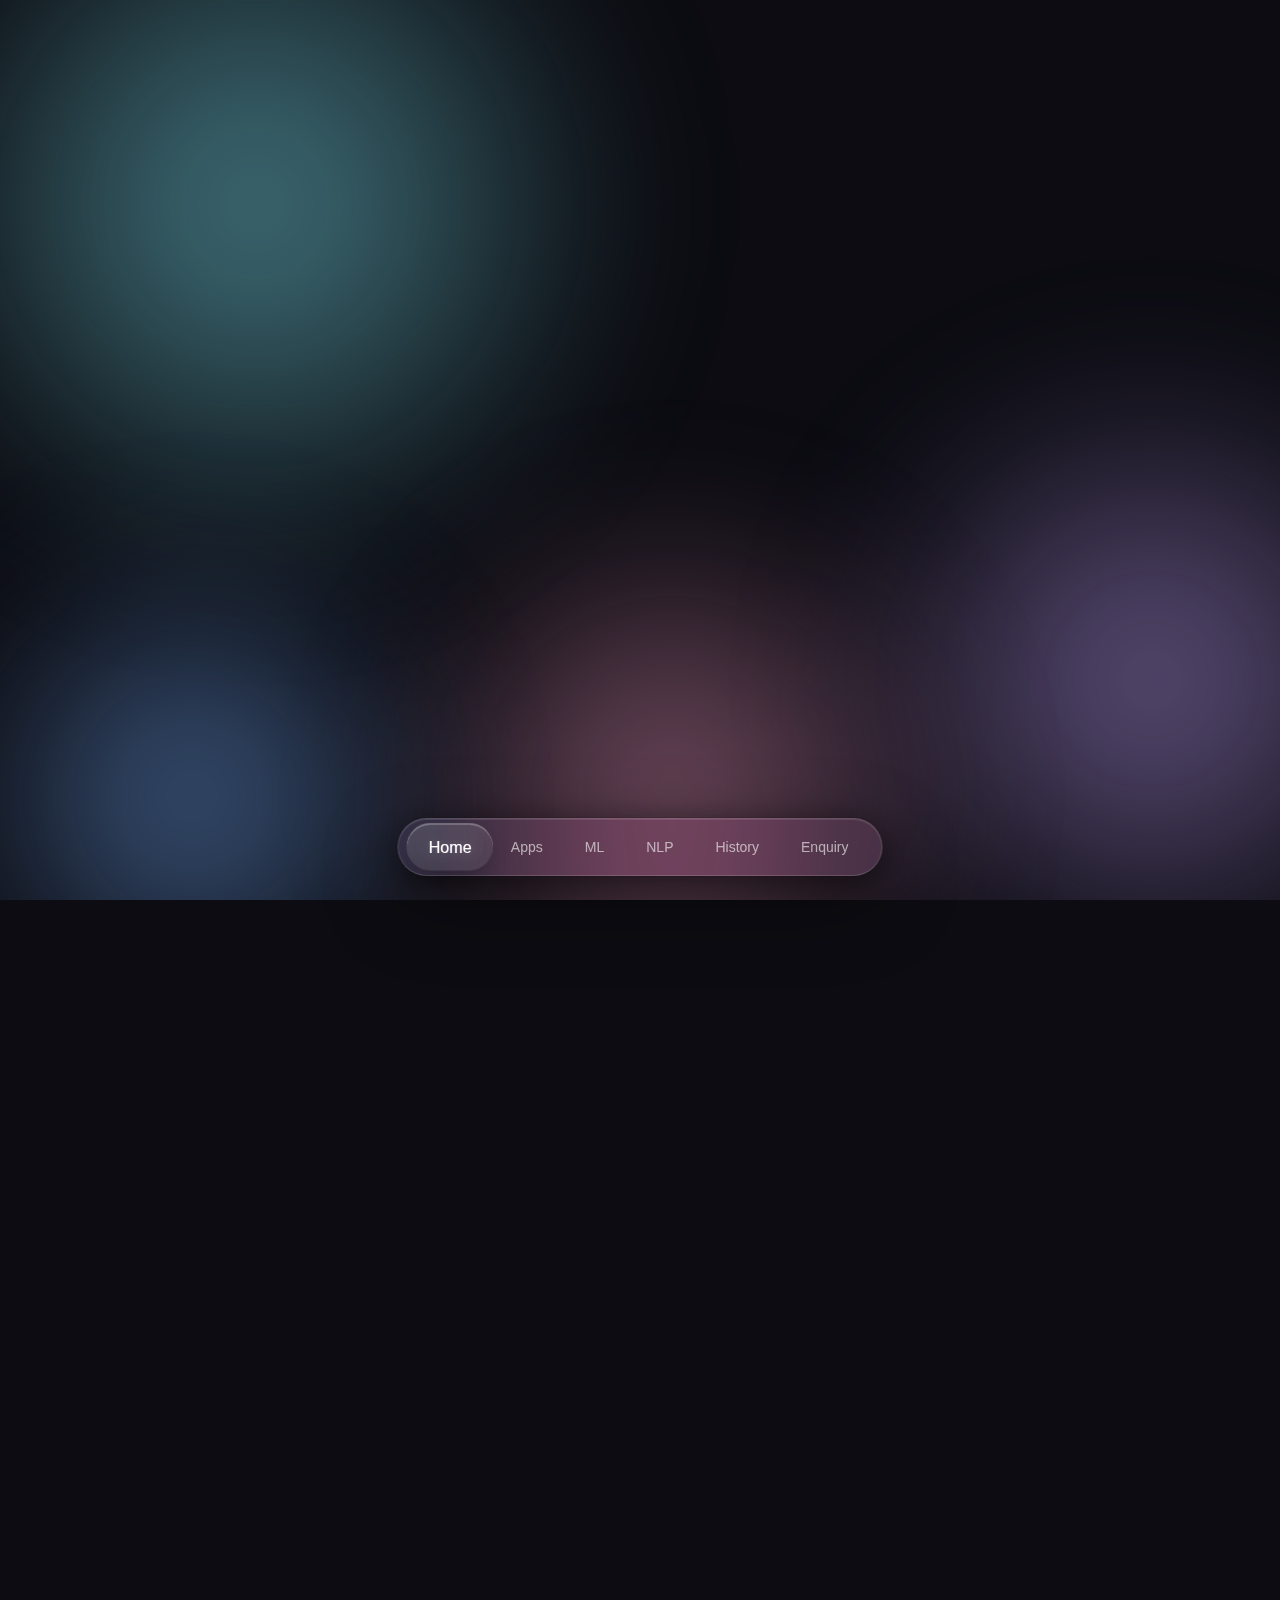
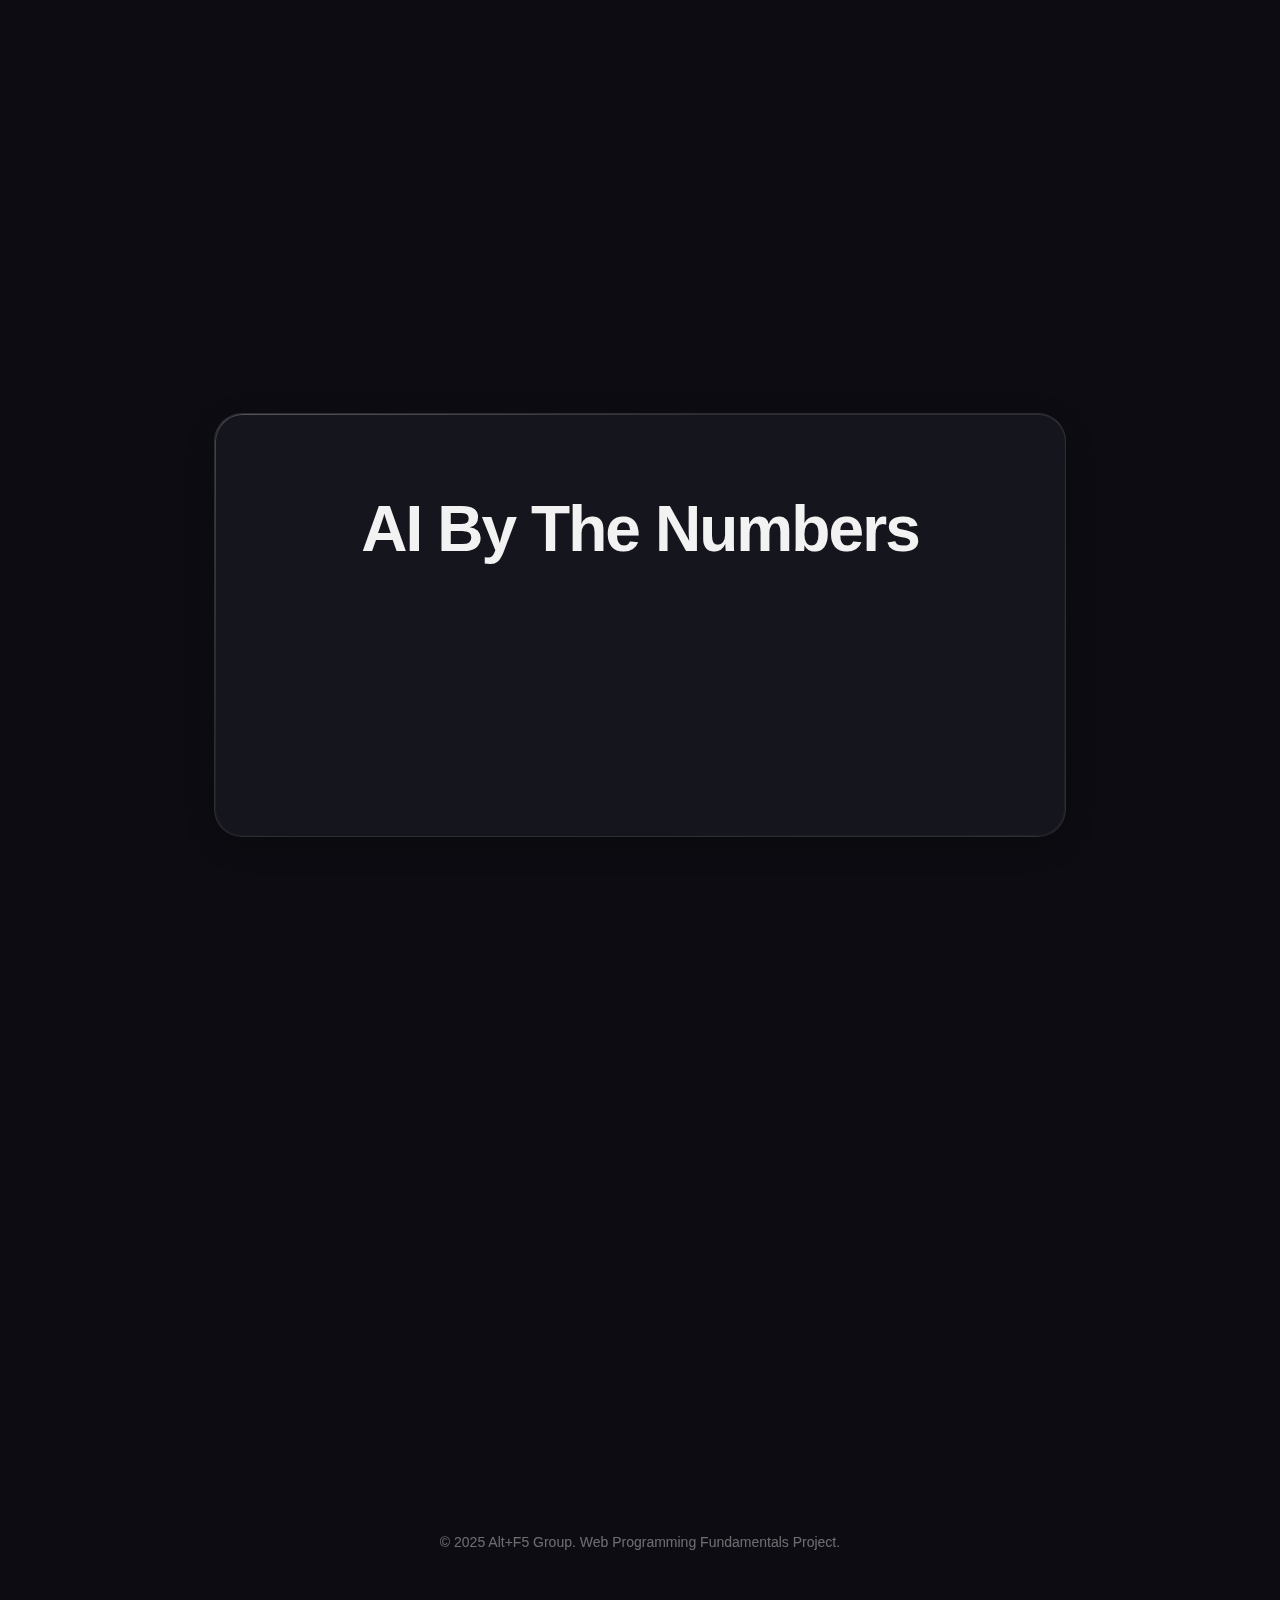
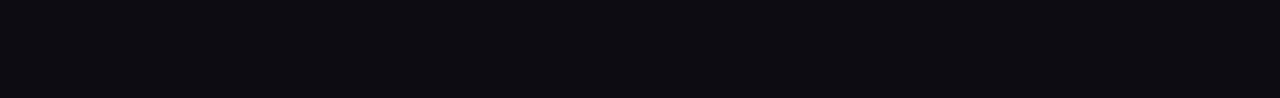
<file: index.html>
<!DOCTYPE html>
<html lang="en">
<head>
  <meta charset="UTF-8">
  <meta name="viewport" content="width=device-width, initial-scale=1.0">
  <meta name="description" content="Explore the future of Artificial Intelligence - A spatial fluid experience">
  <title>AI Vision | Artificial Intelligence</title>
  <link rel="stylesheet" href="assets/css/style.css">
</head>
<body>
  <div data-component="ambient-background"></div>

  <main>
  <section class="hero">
      <div class="hero__eyebrow anim-fade-up">
        <span class="hero__eyebrow-dot"></span>
        <span>The Future is Intelligent</span>
      </div>
      
      <h1 class="hero__title anim-fade-up anim-delay-1">
        Artificial<br>Intelligence
      </h1>
      
      <p class="hero__subtitle anim-fade-up anim-delay-2">
        Pioneering the next frontier of human-machine collaboration. 
        Where algorithms learn, adapt, and transcend the boundaries of possibility.
      </p>
      
      <div class="hero__actions anim-fade-up anim-delay-3">
        <a href="applications.html" class="btn btn-primary">Explore Applications</a>
        <a href="enquiry.html" class="btn btn-secondary">Get Started</a>
      </div>
    </section>

  <section class="section pb-dock">
      <div class="container">
        <header class="section__header anim-fade-up">
          <p class="section__eyebrow">Capabilities</p>
          <h2 class="section__title">Intelligence Redefined</h2>
          <p class="section__description">
            AI is transforming every aspect of our lives, from healthcare to creative arts.
          </p>
        </header>

        <div class="feature-grid feature-grid--3col">
          <article class="feature-item anim-fade-up anim-delay-1">
            <div class="feature-icon" data-icon="brain"></div>
            <h3 class="feature-title">Machine Learning</h3>
            <p class="feature-text">
              Systems that learn from data, identifying patterns and making decisions with minimal human intervention.
            </p>
          </article>

          <article class="feature-item anim-fade-up anim-delay-2">
            <div class="feature-icon" data-icon="message-circle"></div>
            <h3 class="feature-title">Natural Language</h3>
            <p class="feature-text">
              Understanding and generating human language, enabling seamless communication between humans and machines.
            </p>
          </article>

          <article class="feature-item anim-fade-up anim-delay-3">
            <div class="feature-icon" data-icon="eye"></div>
            <h3 class="feature-title">Computer Vision</h3>
            <p class="feature-text">
              Interpreting visual data from the world, from facial recognition to autonomous navigation.
            </p>
          </article>

          <article class="feature-item anim-fade-up anim-delay-4">
            <div class="feature-icon" data-icon="bot"></div>
            <h3 class="feature-title">Robotics</h3>
            <p class="feature-text">
              Intelligent machines that can perceive, reason, and act in the physical world autonomously.
            </p>
          </article>

          <article class="feature-item anim-fade-up anim-delay-5">
            <div class="feature-icon" data-icon="palette"></div>
            <h3 class="feature-title">Generative AI</h3>
            <p class="feature-text">
              Creating new content—art, music, code, and text—that rivals human creativity.
            </p>
          </article>

          <article class="feature-item anim-fade-up anim-delay-5">
            <div class="feature-icon" data-icon="sparkles"></div>
            <h3 class="feature-title">Predictive Analytics</h3>
            <p class="feature-text">
              Forecasting future trends and behaviors by analyzing historical and real-time data patterns.
            </p>
          </article>
        </div>
      </div>
    </section>

  <section class="section">
      <div class="container container--narrow">
        <div class="glass-surface spatial-container stats-container">
          <h2 class="section__title mb-lg">AI By The Numbers</h2>
          
          <div class="stats-grid">
            <div class="stat-item anim-fade-up">
              <div class="stat-value text-gradient" data-counter data-target="15.7" data-prefix="$" data-suffix="T" data-decimals="1">$0T</div>
              <p class="stat-label">Projected AI contribution to global economy by 2030</p>
            </div>
            
            <div class="stat-item anim-fade-up anim-delay-1">
              <div class="stat-value text-gradient" data-counter data-target="97" data-suffix="M">0M</div>
              <p class="stat-label">New jobs created by AI transformation</p>
            </div>
            
            <div class="stat-item anim-fade-up anim-delay-2">
              <div class="stat-value text-gradient" data-counter data-target="85" data-suffix="%">0%</div>
              <p class="stat-label">Of businesses integrated AI by 2025</p>
            </div>
          </div>
        </div>
      </div>
    </section>

  <section class="section pb-dock">
      <div class="container container--narrow text-center">
        <h2 class="section__title anim-fade-up">Ready to Embrace the Future?</h2>
        <p class="section__description anim-fade-up anim-delay-1" style="margin: var(--space-md) auto;">
          Join thousands of innovators exploring the limitless potential of artificial intelligence.
        </p>
        <div class="anim-fade-up anim-delay-2">
          <a href="enquiry.html" class="btn btn-primary">Connect With Us</a>
        </div>
      </div>
    </section>
  </main>

  <div data-component="footer"></div>

  <div data-component="nav-dock"></div>

  <script src="assets/js/components.js"></script>
  <script src="assets/js/icons.js"></script>
  <script src="assets/js/ambient.js"></script>
  <script src="assets/js/counter.js"></script>
</body>
</html>
</file>
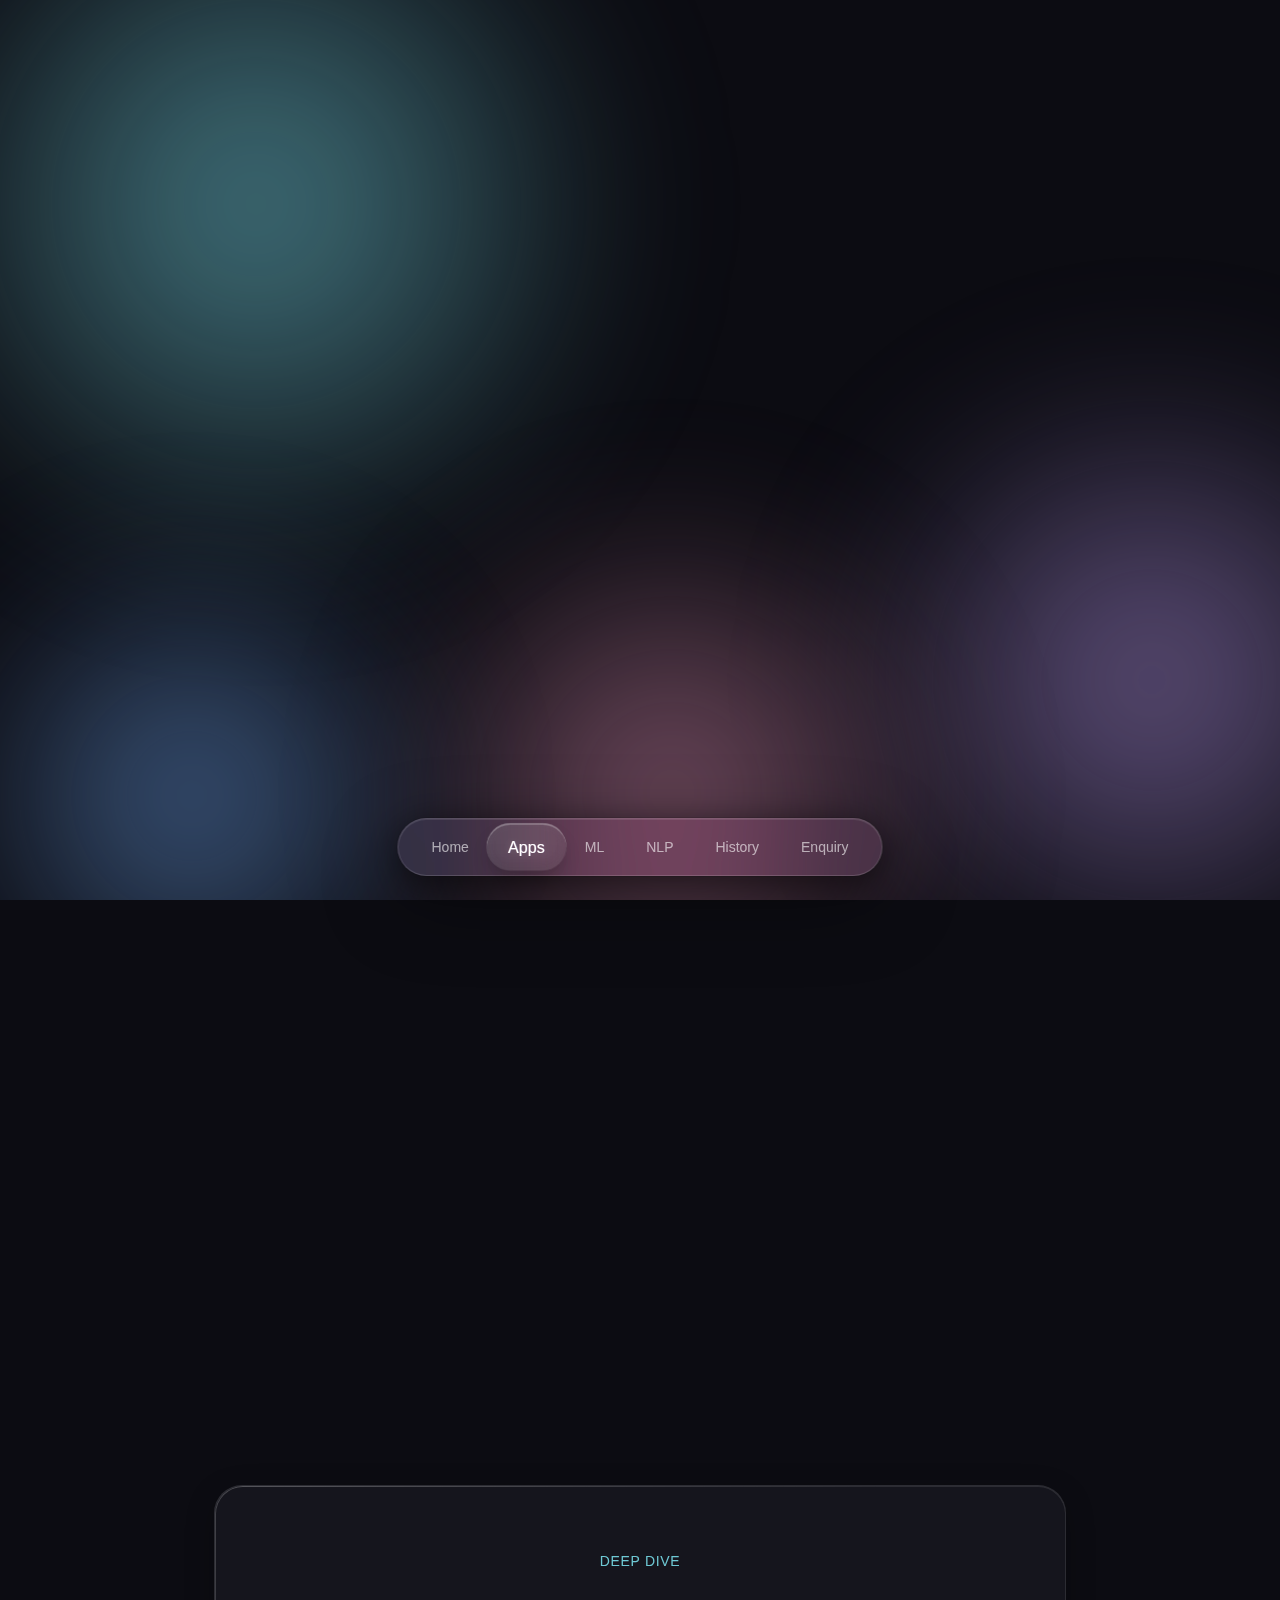
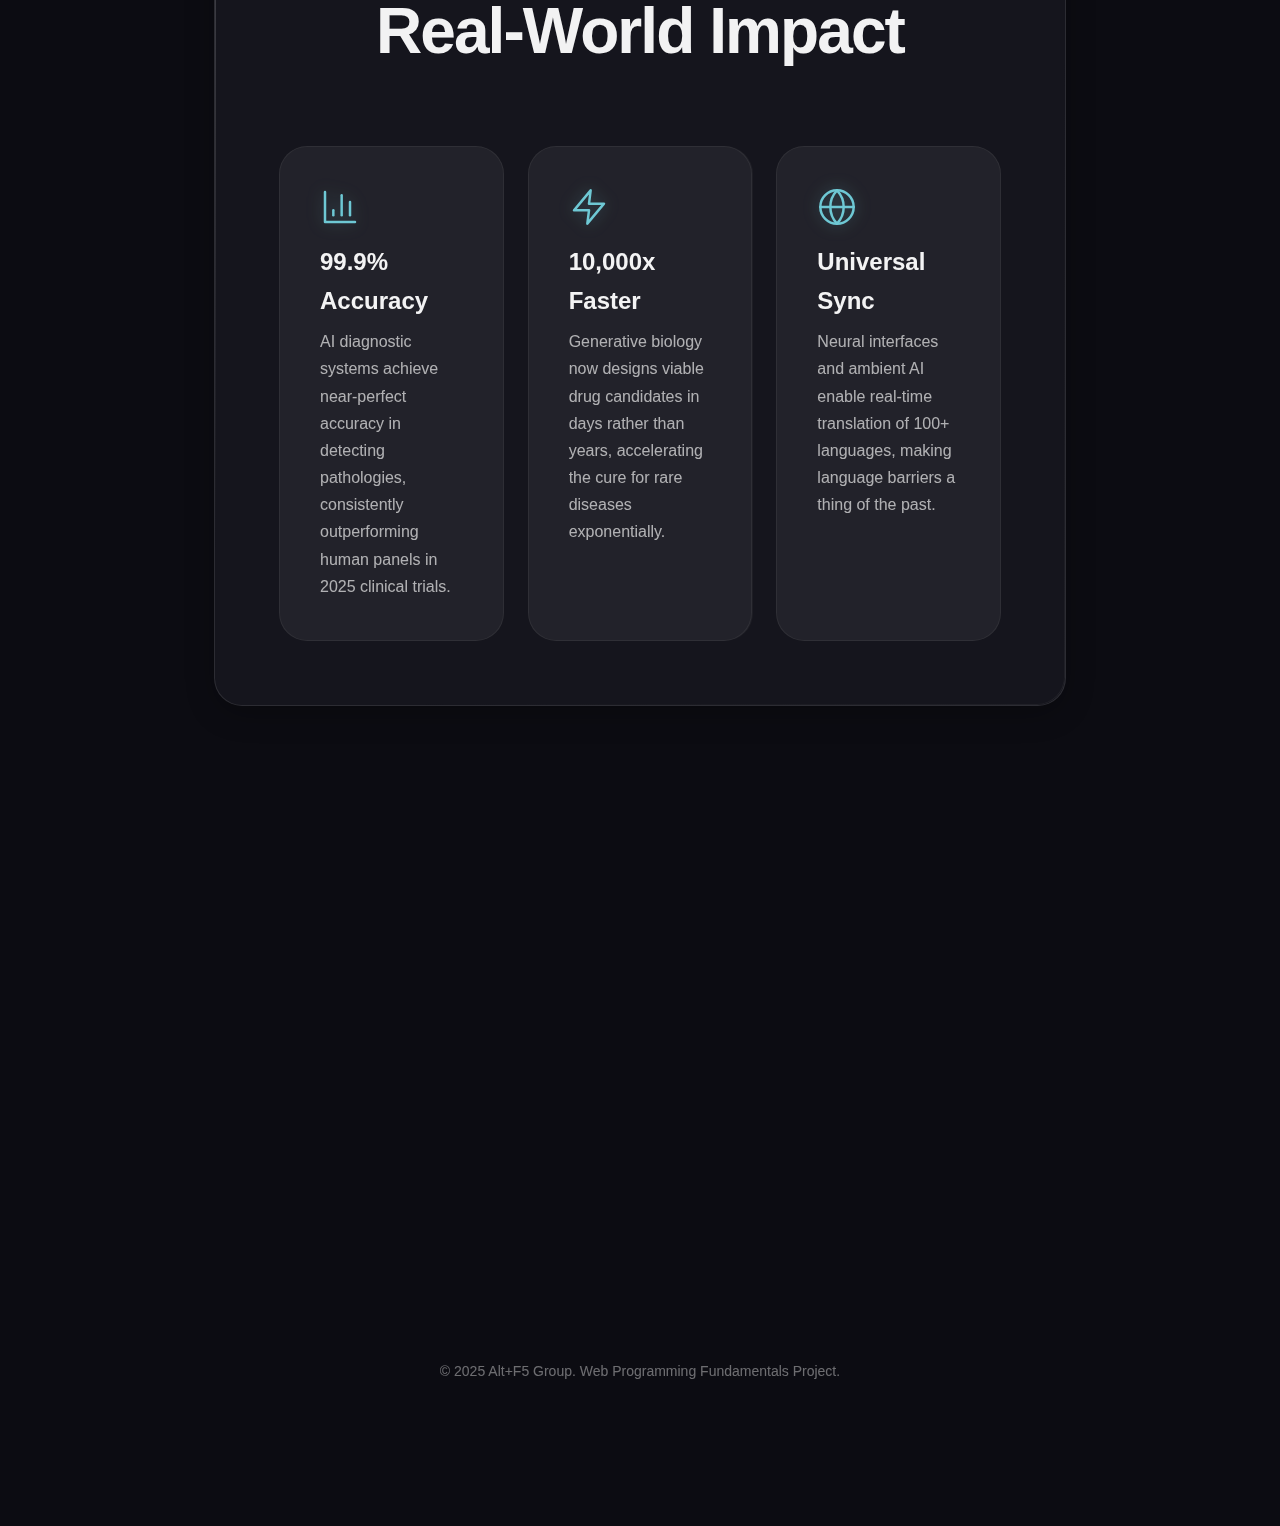
<file: applications.html>
<!DOCTYPE html>
<html lang="en">
<head>
  <meta charset="UTF-8">
  <meta name="viewport" content="width=device-width, initial-scale=1.0">
  <meta name="description" content="Explore AI Applications across industries - Healthcare, Finance, Transportation and more">
  <title>AI Applications | Artificial Intelligence</title>
  <link rel="stylesheet" href="assets/css/style.css">
</head>
<body>
  <div data-component="ambient-background"></div>

  <main class="pb-dock">
  <header class="page-header">
      <h1 class="page-header__title anim-fade-up">
        <span class="text-gradient">AI Applications</span>
      </h1>
      <p class="page-header__description anim-fade-up anim-delay-1">
        Discover how artificial intelligence is revolutionizing industries worldwide
      </p>
    </header>

  <section class="section">
      <div class="container">
        <div class="grid-system grid-system--3">
          
          <article class="ai-card anim-fade-up anim-delay-1">
            <div class="ai-card__icon" data-icon="heart-pulse"></div>
            <h2 class="ai-card__title">Healthcare</h2>
            <p class="ai-card__description">
              By 2025, AI diagnostics routinely outperform human specialists. 
              Predictive bio-models now anticipate patient outcomes with 99% accuracy, 
              shifting medicine from reactive to preventative.
            </p>
            <span class="ai-card__tag">Medical Imaging</span>
          </article>

          <article class="ai-card anim-fade-up anim-delay-2">
            <div class="ai-card__icon" data-icon="trending-up"></div>
            <h2 class="ai-card__title">Finance</h2>
            <p class="ai-card__description">
              DeFi agents now manage 60% of global transactions. 
              Autonomous financial guardians detect fraud in real-time, while 
              personalized wealth bots democratize investment strategies for everyone.
            </p>
            <span class="ai-card__tag">FinTech</span>
          </article>

          <article class="ai-card anim-fade-up anim-delay-3">
            <div class="ai-card__icon" data-icon="car"></div>
            <h2 class="ai-card__title">Transportation</h2>
            <p class="ai-card__description">
              Level 4 autonomous fleets are now standard in major smart cities. 
              AI traffic grids have reduced urban congestion by 40%, making 
              logistics seamless and accidents rare.
            </p>
            <span class="ai-card__tag">Autonomous Systems</span>
          </article>

          <article class="ai-card anim-fade-up anim-delay-4">
            <div class="ai-card__icon" data-icon="book-open"></div>
            <h2 class="ai-card__title">Education</h2>
            <p class="ai-card__description">
              Adaptive AI mentors now guide 90% of K-12 curriculums. 
              Real-time cognitive tracking ensures every student receives a 
              hyper-personalized education path, eliminating the 'one size fits all' model.
            </p>
            <span class="ai-card__tag">EdTech</span>
          </article>

          <article class="ai-card anim-fade-up anim-delay-5">
            <div class="ai-card__icon" data-icon="gamepad-2"></div>
            <h2 class="ai-card__title">Entertainment</h2>
            <p class="ai-card__description">
              Generative engines now co-author 70% of blockbuster media. 
              Dynamic game worlds evolve in real-time based on player psychology, 
              blurring the line between creator and consumer.
            </p>
            <span class="ai-card__tag">Content Creation</span>
          </article>

          <article class="ai-card anim-fade-up anim-delay-5">
            <div class="ai-card__icon" data-icon="wheat"></div>
            <h2 class="ai-card__title">Agriculture</h2>
            <p class="ai-card__description">
              Autonomous swarms now manage 80% of industrial farmland. 
              AI-driven vertical farms have stabilized global food security, 
              optimizing yields with zero chemical runoff.
            </p>
            <span class="ai-card__tag">AgriTech</span>
          </article>

        </div>
      </div>
    </section>

  <section class="section">
      <div class="container container--narrow">
        <div class="glass-surface spatial-container" style="padding: var(--space-xl);">
          <header class="section__header">
            <p class="section__eyebrow">Deep Dive</p>
            <h2 class="section__title">Real-World Impact</h2>
          </header>
          
          <div class="feature-grid feature-grid--3col">
            <div class="feature-item">
              <div class="feature-icon" data-icon="bar-chart-3"></div>
              <h3 class="feature-title">99.9% Accuracy</h3>
              <p class="feature-text">
                AI diagnostic systems achieve near-perfect accuracy in detecting pathologies, 
                consistently outperforming human panels in 2025 clinical trials.
              </p>
            </div>
            
            <div class="feature-item">
              <div class="feature-icon" data-icon="zap"></div>
              <h3 class="feature-title">10,000x Faster</h3>
              <p class="feature-text">
                Generative biology now designs viable drug candidates in days rather than years, 
                accelerating the cure for rare diseases exponentially.
              </p>
            </div>
            
            <div class="feature-item">
              <div class="feature-icon" data-icon="globe"></div>
              <h3 class="feature-title">Universal Sync</h3>
              <p class="feature-text">
                Neural interfaces and ambient AI enable real-time translation of 100+ languages, 
                making language barriers a thing of the past.
              </p>
            </div>
          </div>
        </div>
      </div>
    </section>

  <section class="section text-center">
      <div class="container">
        <h2 class="section__title anim-fade-up">Explore More AI Topics</h2>
        <div class="hero__actions anim-fade-up anim-delay-1" style="margin-top: var(--space-lg);">
          <a href="machine-learning.html" class="btn btn-primary">Machine Learning</a>
          <a href="nlp.html" class="btn btn-secondary">Natural Language Processing</a>
        </div>
      </div>
    </section>
  </main>

  <div data-component="footer"></div>

  <div data-component="nav-dock"></div>

  <script src="assets/js/components.js"></script>
  <script src="assets/js/icons.js"></script>
  <script src="assets/js/ambient.js"></script>
</body>
</html>
</file>
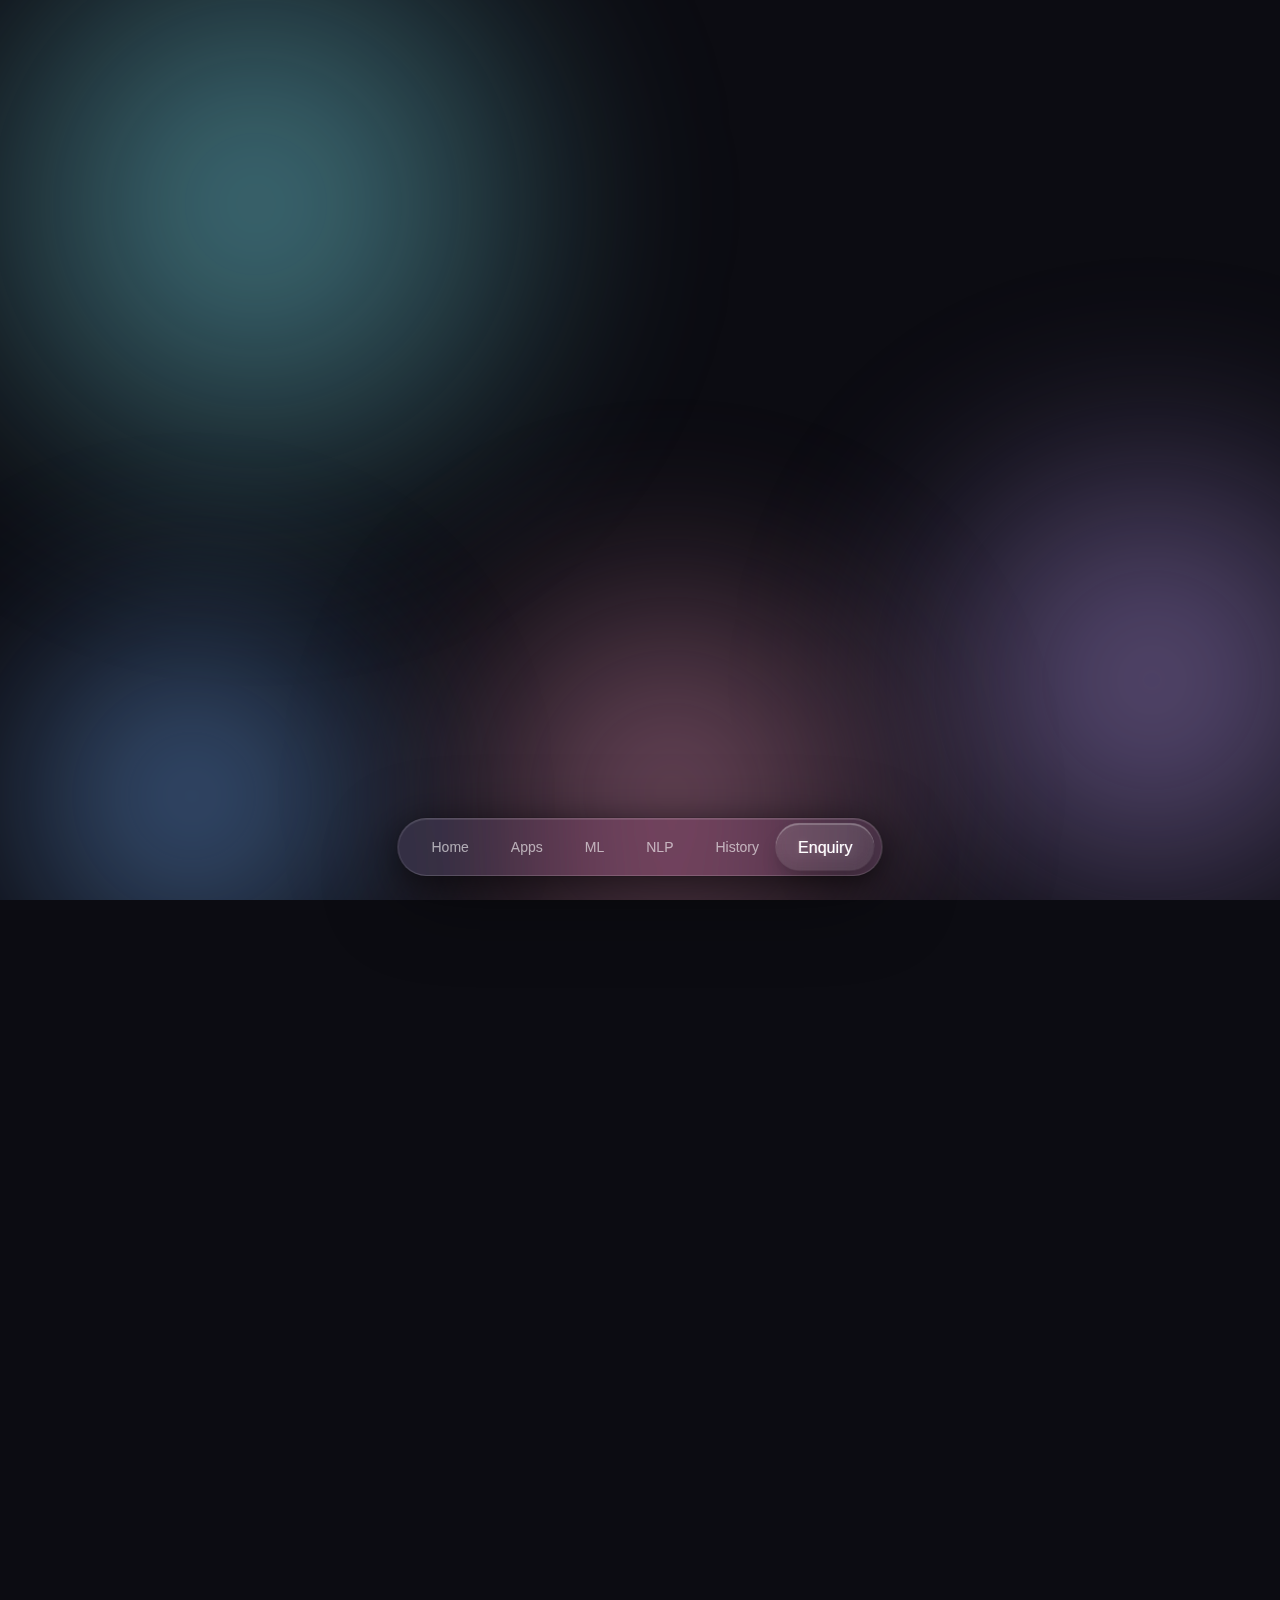
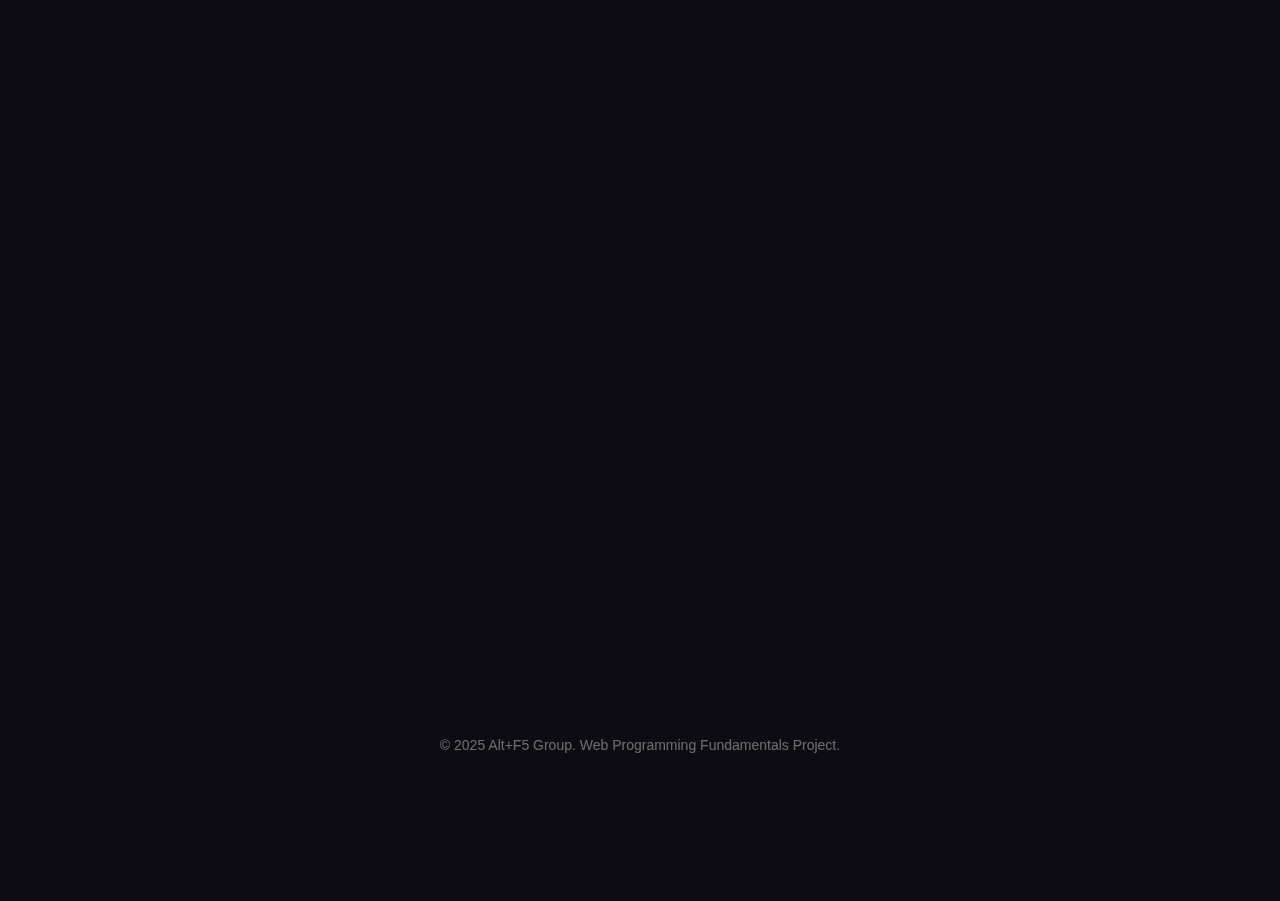
<file: enquiry.html>
<!DOCTYPE html>
<html lang="en">
<head>
  <meta charset="UTF-8">
  <meta name="viewport" content="width=device-width, initial-scale=1.0">
  <meta name="description" content="Contact us about AI - Enquiry Form">
  <title>Enquiry | Artificial Intelligence</title>
  <link rel="stylesheet" href="assets/css/style.css">
</head>
<body>
  <div data-component="ambient-background"></div>

  <main class="pb-dock">
  <header class="page-header">
      <h1 class="page-header__title anim-fade-up">
        <span class="text-gradient">Get in Touch</span>
      </h1>
      <p class="page-header__description anim-fade-up anim-delay-1">
        Join the AI revolution. Tell us about yourself and your interests.
      </p>
    </header>

  <section class="section">
      <div class="container container--narrow">
        <div class="form-modal anim-scale-in">
          <form id="enquiryForm" novalidate>
            
            <!-- Personal Information -->
            <div class="form-group">
              <label class="form-label" for="fullName">Full Name *</label>
              <input 
                type="text" 
                id="fullName" 
                name="fullName" 
                class="form-input" 
                placeholder="Enter your full name"
                required
              >
              <span class="form-error">Please enter your full name</span>
            </div>

            <div class="form-group">
              <label class="form-label" for="email">Email Address *</label>
              <input 
                type="email" 
                id="email" 
                name="email" 
                class="form-input" 
                placeholder="you@example.com"
                required
              >
              <span class="form-error">Please enter a valid email address</span>
            </div>

            <div class="form-group">
              <label class="form-label" for="phone">Phone Number</label>
              <input 
                type="tel" 
                id="phone" 
                name="phone" 
                class="form-input" 
                placeholder="+1 (555) 000-0000"
              >
            </div>

            <!-- Identity Selection -->
            <div class="form-group">
              <label class="form-label" for="identity">Your Role *</label>
              <select id="identity" name="identity" class="form-select" required>
                <option value="">Select your role</option>
                <option value="Student">Student</option>
                <option value="Developer">Developer</option>
                <option value="Researcher">Researcher</option>
                <option value="Investor">Investor</option>
                <option value="Entrepreneur">Entrepreneur</option>
                <option value="Other">Other</option>
              </select>
              <span class="form-error">Please select your role</span>
            </div>

            <!-- Gender -->
            <div class="form-group">
              <label class="form-label">Gender</label>
              <div class="form-radio-group">
                <label class="form-radio">
                  <input type="radio" name="gender" value="Male">
                  <span>Male</span>
                </label>
                <label class="form-radio">
                  <input type="radio" name="gender" value="Female">
                  <span>Female</span>
                </label>
                <label class="form-radio">
                  <input type="radio" name="gender" value="Non-binary">
                  <span>Non-binary</span>
                </label>
                <label class="form-radio">
                  <input type="radio" name="gender" value="Prefer not to say">
                  <span>Prefer not to say</span>
                </label>
              </div>
            </div>

            <!-- Interests -->
            <div class="form-group">
              <label class="form-label">AI Interests *</label>
              <div class="form-checkbox-group">
                <label class="form-checkbox">
                  <input type="checkbox" name="interests" value="machine-learning">
                  <span>Machine Learning</span>
                </label>
                <label class="form-checkbox">
                  <input type="checkbox" name="interests" value="nlp">
                  <span>NLP</span>
                </label>
                <label class="form-checkbox">
                  <input type="checkbox" name="interests" value="computer-vision">
                  <span>Computer Vision</span>
                </label>
                <label class="form-checkbox">
                  <input type="checkbox" name="interests" value="robotics">
                  <span>Robotics</span>
                </label>
                <label class="form-checkbox">
                  <input type="checkbox" name="interests" value="generative-ai">
                  <span>Generative AI</span>
                </label>
                <label class="form-checkbox">
                  <input type="checkbox" name="interests" value="ethics">
                  <span>AI Ethics</span>
                </label>
              </div>
              <span class="form-error">Please select at least one interest</span>
            </div>

            <!-- Message -->
            <div class="form-group">
              <label class="form-label" for="message">Your Message *</label>
              <textarea 
                id="message" 
                name="message" 
                class="form-textarea" 
                placeholder="Tell us about your AI journey, questions, or ideas..."
                required
              ></textarea>
              <span class="form-error">Please enter your message</span>
            </div>

            <!-- Newsletter -->
            <div class="form-group">
              <label class="form-checkbox">
                <input type="checkbox" name="newsletter" value="yes">
                <span>Subscribe to our AI newsletter for updates and insights</span>
              </label>
            </div>

            <!-- Submit Button -->
            <button type="submit" class="btn btn-primary" style="width: 100%; margin-top: var(--space-md);">
              Submit Enquiry
            </button>

          </form>
        </div>
      </div>
    </section>

  <section class="section">
      <div class="container">
        <div class="grid-system grid-system--3">
          
          <div class="feature-item anim-fade-up text-center">
            <div class="feature-icon" data-icon="mail" style="justify-content: center;"></div>
            <h3 class="feature-title">Email</h3>
            <p class="feature-text">hello@aivision.dev</p>
          </div>

          <div class="feature-item anim-fade-up anim-delay-1 text-center">
            <div class="feature-icon" data-icon="map-pin" style="justify-content: center;"></div>
            <h3 class="feature-title">Location</h3>
            <p class="feature-text">Singapore</p>
          </div>

          <div class="feature-item anim-fade-up anim-delay-2 text-center">
            <div class="feature-icon" data-icon="clock" style="justify-content: center;"></div>
            <h3 class="feature-title">Response Time</h3>
            <p class="feature-text">Within 24 hours</p>
          </div>

        </div>
      </div>
    </section>
  </main>

  <div data-component="footer"></div>

  <div data-component="nav-dock"></div>

  <script src="assets/js/components.js"></script>
  <script src="assets/js/icons.js"></script>
  <script src="assets/js/ambient.js"></script>

  <script>
    const FormValidator = {
      form: null,
      errors: [],

      init(formId) {
        this.form = document.getElementById(formId);
        this.errors = [];
        this.bindEvents();
        return this;
      },

      bindEvents() {
        if (!this.form) return;

        this.form.addEventListener('submit', (e) => {
          e.preventDefault();
          if (this.validate()) {
            const formData = this.extract();
            const params = new URLSearchParams({
              name: formData.fullName,
              role: formData.identity,
              gender: formData.gender
            });
            window.location.href = `success.html?${params.toString()}`;
          }
        });

        const inputs = this.form.querySelectorAll('.form-input, .form-select, .form-textarea');
        inputs.forEach(input => {
          input.addEventListener('blur', () => this.validateField(input));
          input.addEventListener('input', () => this.clearFieldError(input));
        });

        const identitySelect = this.form.querySelector('#identity');
        if (identitySelect) {
          identitySelect.addEventListener('change', (e) => {
            this.onRoleChange(e.target.value);
          });
        }
      },

      validate() {
        this.errors = [];
        let isValid = true;

  const fullName = this.form.querySelector('#fullName');
  const email = this.form.querySelector('#email');
  const identity = this.form.querySelector('#identity');
  const message = this.form.querySelector('#message');

        if (!fullName.value.trim()) {
          this.setFieldError(fullName);
          isValid = false;
        } else {
          this.clearFieldError(fullName);
        }
        if (!this.isValidEmail(email.value)) {
          this.setFieldError(email);
          isValid = false;
        } else {
          this.clearFieldError(email);
        }
        if (!identity.value) {
          this.setFieldError(identity);
          isValid = false;
        } else {
          this.clearFieldError(identity);
        }
        const interests = this.form.querySelectorAll('input[name="interests"]:checked');
        const interestsGroup = this.form.querySelector('input[name="interests"]').closest('.form-group');
        if (interests.length === 0) {
          interestsGroup.classList.add('has-error');
          isValid = false;
        } else {
          interestsGroup.classList.remove('has-error');
        }
        if (!message.value.trim()) {
          this.setFieldError(message);
          isValid = false;
        } else {
          this.clearFieldError(message);
        }

        return isValid;
      },

      validateField(field) {
        const id = field.id;
        let isValid = true;

        switch (id) {
          case 'fullName':
            isValid = field.value.trim().length > 0;
            break;
          case 'email':
            isValid = this.isValidEmail(field.value);
            break;
          case 'identity':
            isValid = field.value.length > 0;
            break;
          case 'message':
            isValid = field.value.trim().length > 0;
            break;
        }

        if (!isValid) {
          this.setFieldError(field);
        } else {
          this.clearFieldError(field);
        }

        return isValid;
      },

      isValidEmail(email) {
        const emailRegex = /^[^\s@]+@[^\s@]+\.[^\s@]+$/;
        return emailRegex.test(email);
      },

      setFieldError(field) {
        const group = field.closest('.form-group');
        if (group) {
          group.classList.add('has-error');
        }
      },

      clearFieldError(field) {
        const group = field.closest('.form-group');
        if (group) {
          group.classList.remove('has-error');
        }
      },
      extract() {
        const formData = new FormData(this.form);
        const data = {};

        data.fullName = formData.get('fullName');
        data.email = formData.get('email');
        data.phone = formData.get('phone') || '';
        data.identity = formData.get('identity');
        data.gender = formData.get('gender') || '';
        data.message = formData.get('message');
        data.newsletter = formData.get('newsletter') === 'yes';

        data.interests = [];
        const interests = this.form.querySelectorAll('input[name="interests"]:checked');
        interests.forEach(interest => {
          data.interests.push(interest.value);
        });

        return data;
      },

      onRoleChange(role) {
        console.log(`Role selected: ${role}`);
      },

      handleRoleBasedFeedback(role) {
        let message = '';

        switch (role) {
          case 'Developer':
            message = `🚀 Welcome, Developer!\n\n` +
              `console.log("Hello, AI Enthusiast!");\n\n` +
              `We're excited to connect with fellow builders.\n` +
              `Your expertise in code meets our passion for AI.\n\n` +
              `// Let's build the future together\n` +
              `const future = await collaborate(you, AI);`;
            break;

          case 'Investor':
            message = `💼 Greetings, Visionary Investor!\n\n` +
              `The AI market is projected to reach $1.8T by 2030.\n\n` +
              `Key Metrics:\n` +
              `• 42% CAGR in Enterprise AI\n` +
              `• 85% of executives prioritizing AI investment\n` +
              `• First-mover advantage in emerging applications\n\n` +
              `We look forward to discussing partnership opportunities.`;
            break;

          case 'Researcher':
            message = `🔬 Welcome, Researcher!\n\n` +
              `Your work advances the frontier of human knowledge.\n` +
              `We're committed to supporting academic collaboration\n` +
              `and open research initiatives.\n\n` +
              `Let's explore the unknown together.`;
            break;

          case 'Student':
            message = `📚 Welcome, Future AI Leader!\n\n` +
              `Your journey into AI starts here.\n` +
              `We offer resources, mentorship, and community\n` +
              `to help you grow and succeed.\n\n` +
              `The future belongs to curious minds like yours!`;
            break;

          case 'Entrepreneur':
            message = `🌟 Welcome, Innovator!\n\n` +
              `Turning AI vision into reality requires bold leaders.\n` +
              `We're here to support your journey from\n` +
              `concept to launch to scale.\n\n` +
              `Let's disrupt the status quo together!`;
            break;

          default:
            message = `✨ Thank you for your interest in AI!\n\n` +
              `We've received your enquiry and will\n` +
              `get back to you within 24 hours.\n\n` +
              `Welcome to the AI revolution!`;
        }

        alert(message);
      }
    };

    document.addEventListener('DOMContentLoaded', () => {
      FormValidator.init('enquiryForm');
    });
  </script>
</body>
</html>
</file>
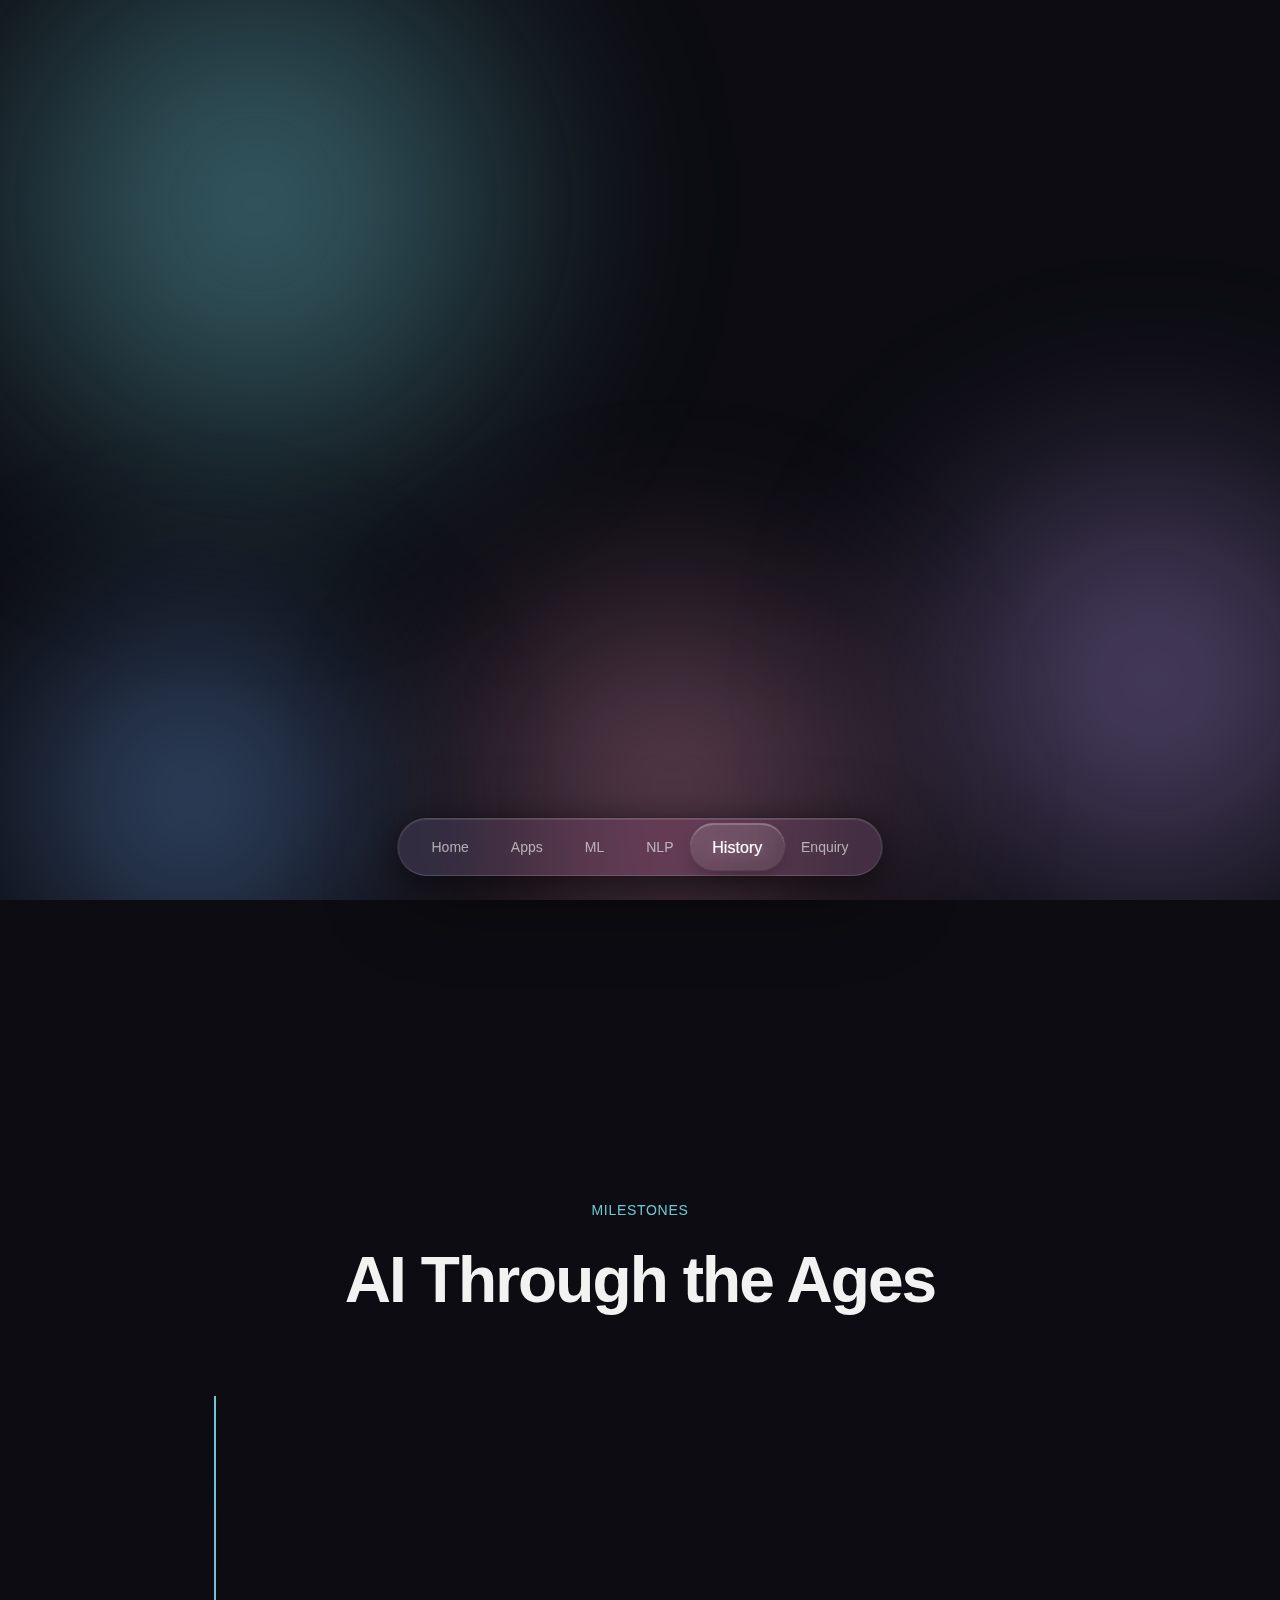
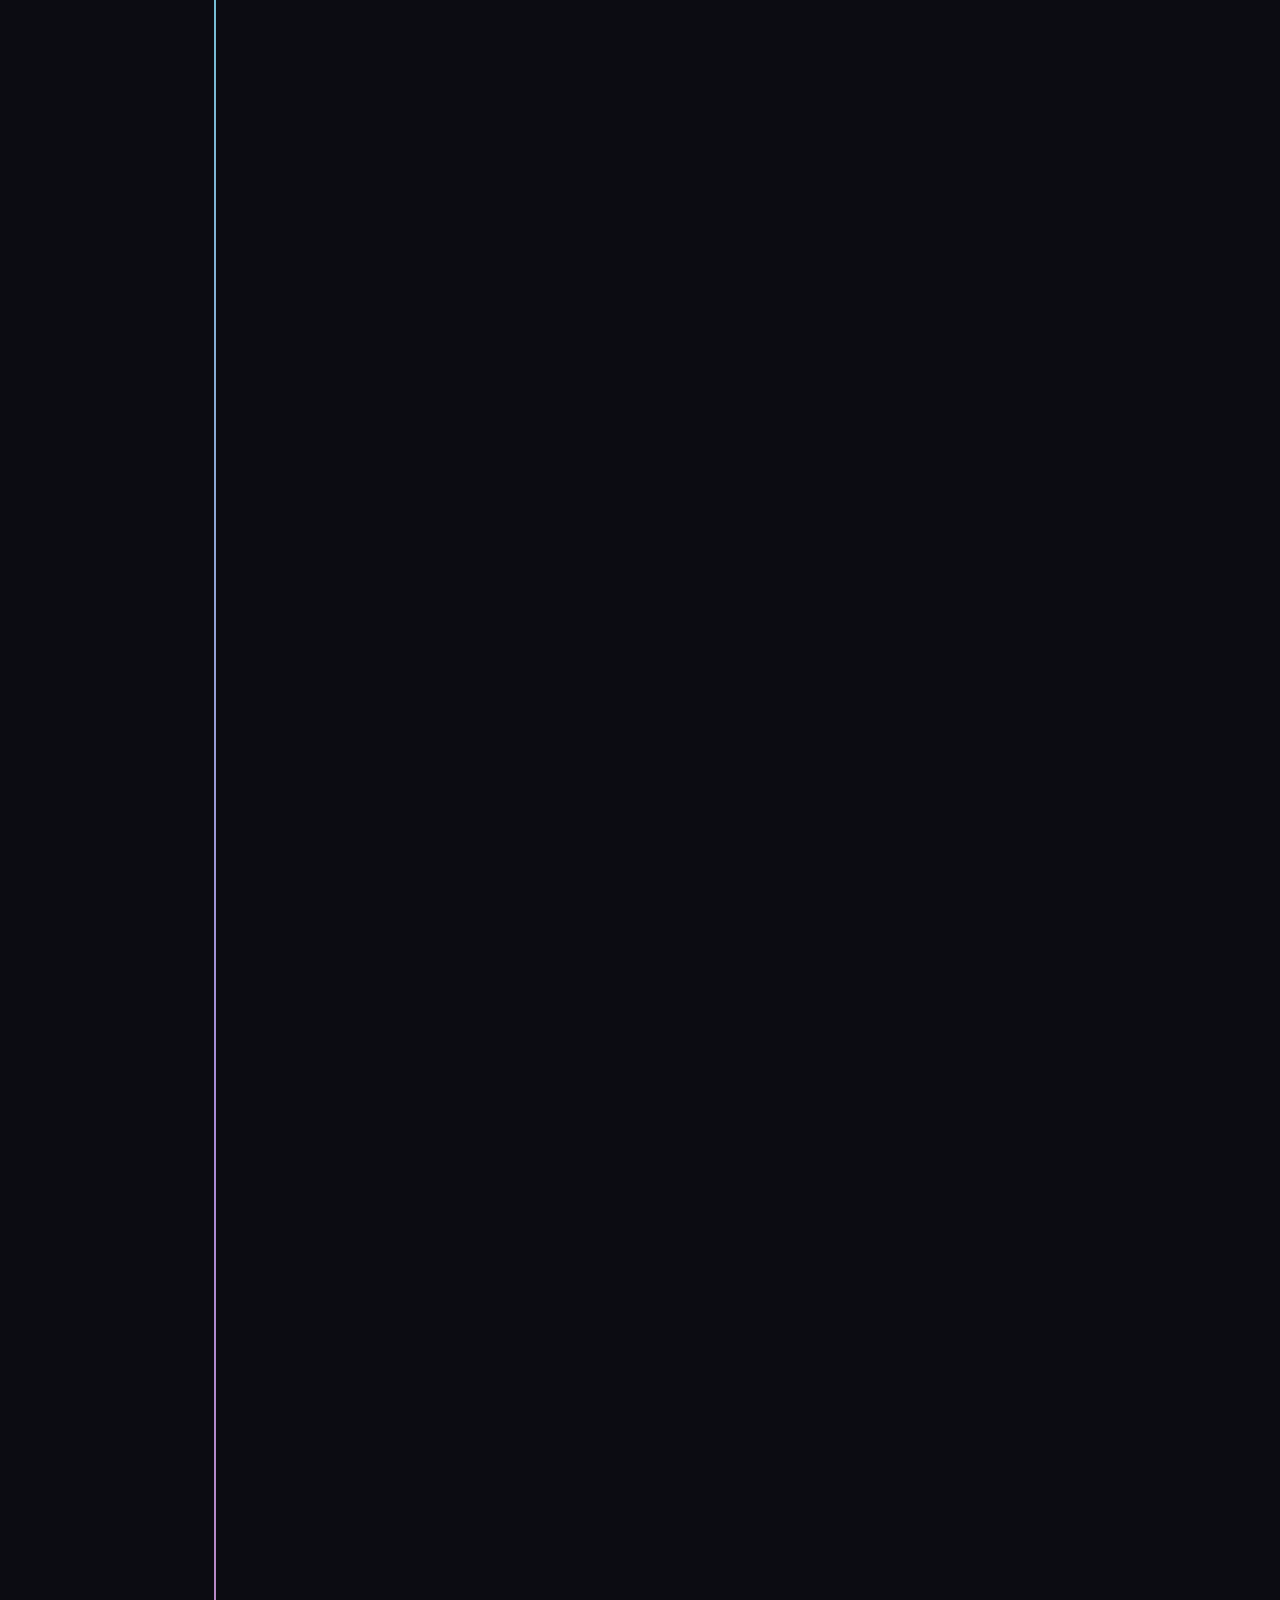
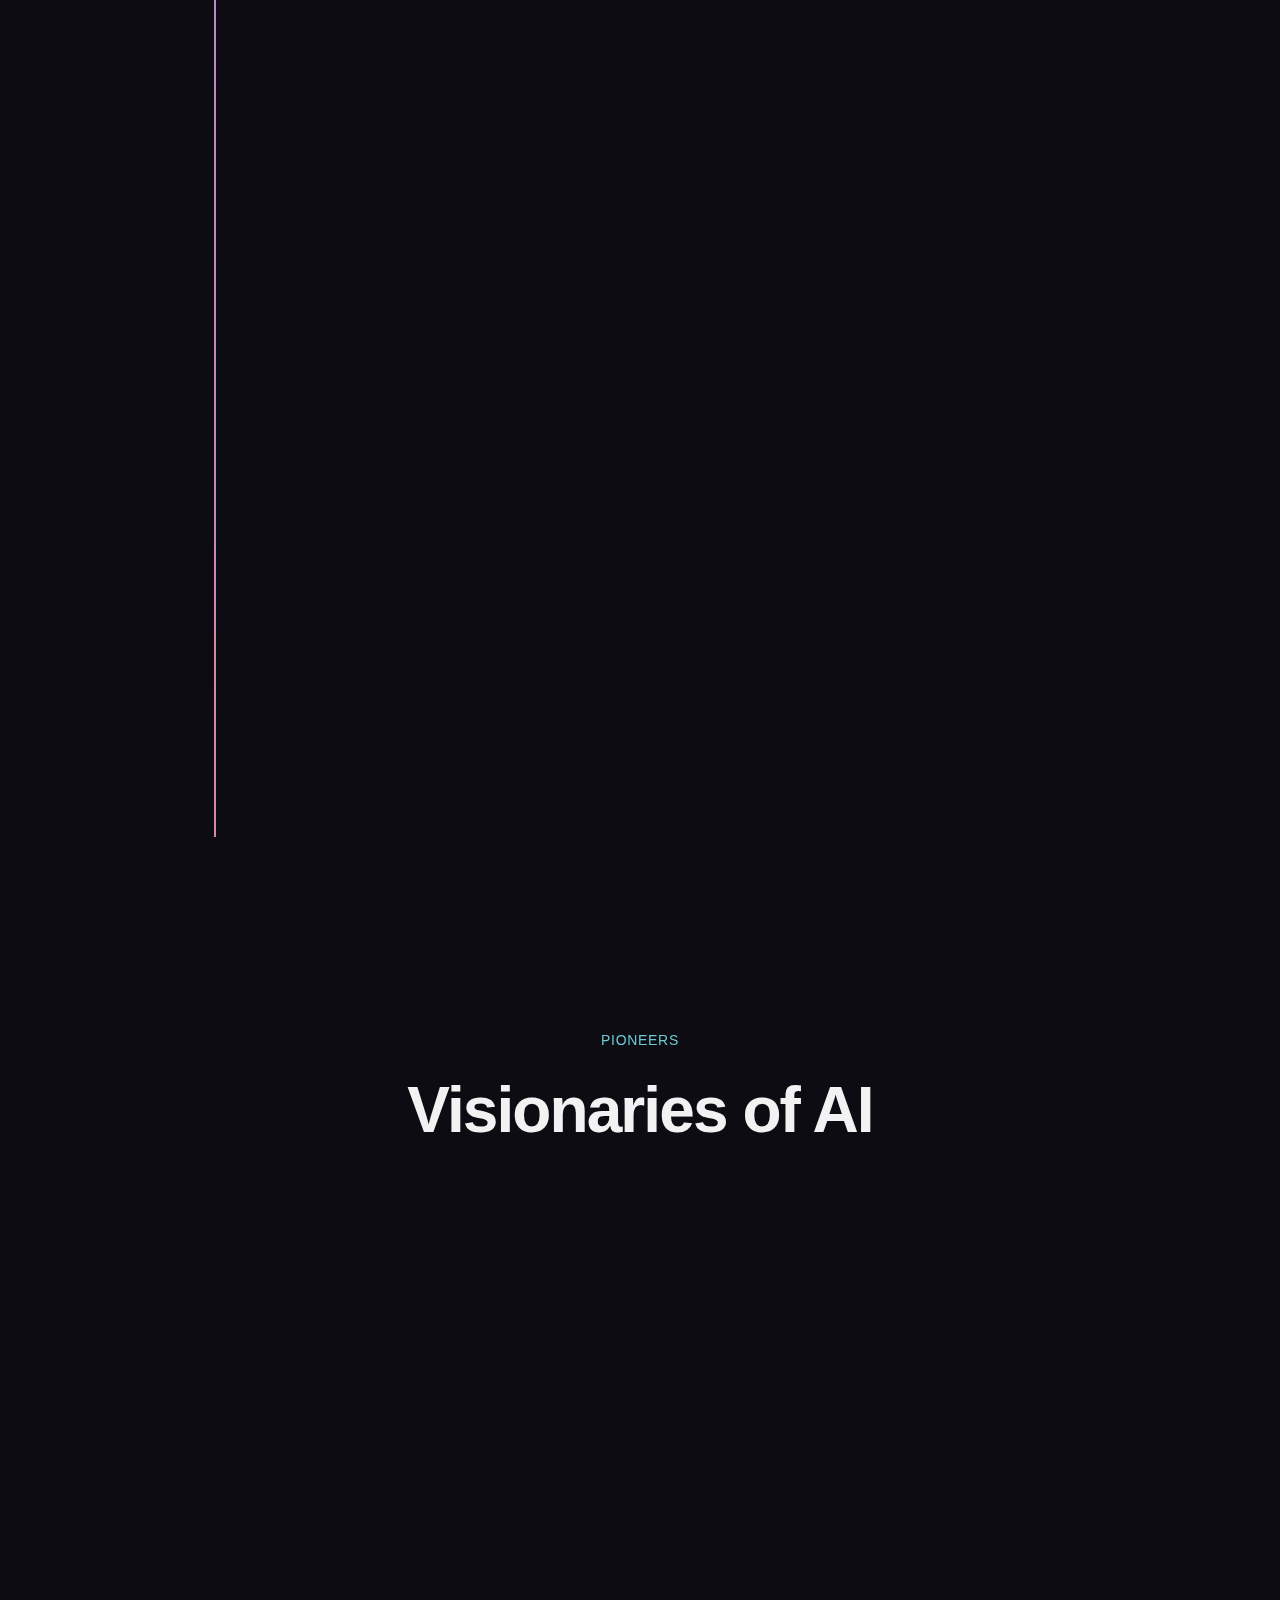
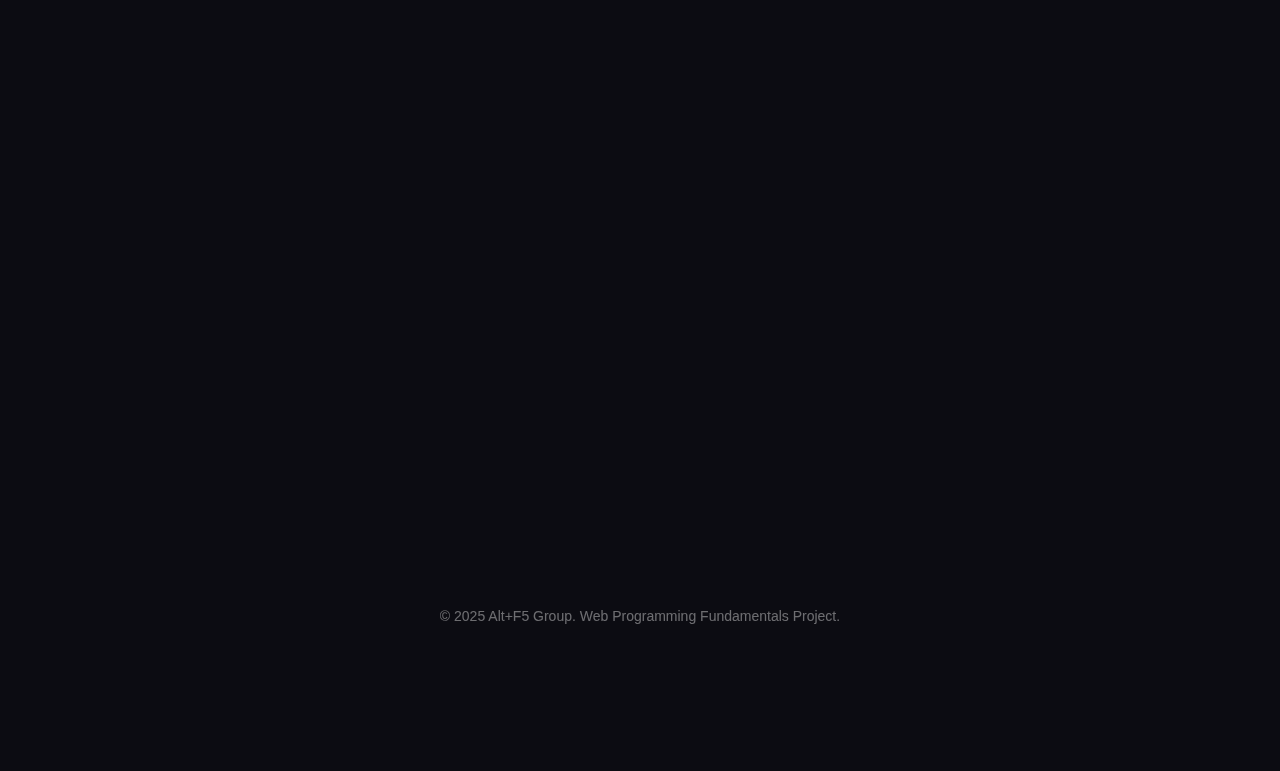
<file: history.html>
<!DOCTYPE html>
<html lang="en">
<head>
  <meta charset="UTF-8">
  <meta name="viewport" content="width=device-width, initial-scale=1.0">
  <meta name="description" content="The History of Artificial Intelligence - From Turing to Transformers">
  <title>AI History | Artificial Intelligence</title>
  <link rel="stylesheet" href="assets/css/style.css">
</head>
<body>
  <div data-component="ambient-background"></div>

  <main class="pb-dock">
  <header class="page-header">
      <h1 class="page-header__title anim-fade-up">
        <span class="text-gradient">History of AI</span>
      </h1>
      <p class="page-header__description anim-fade-up anim-delay-1">
        A journey through decades of innovation, breakthroughs, and transformative discoveries
      </p>
    </header>

  <section class="section">
      <div class="container container--narrow">
        <div class="glass-surface spatial-container anim-fade-up" style="padding: var(--space-xl);">
          <h2 class="section__title mb-md">The Dream of Thinking Machines</h2>
          <p style="color: var(--color-text-secondary); line-height: 1.8; margin-bottom: var(--space-md);">
            The quest to create intelligent machines is as old as civilization itself, from ancient 
            myths of mechanical beings to Leonardo da Vinci's automata designs. But the scientific 
            pursuit of artificial intelligence began in earnest in the mid-20th century, when 
            pioneers dared to ask: "Can machines think?"
          </p>
          <p style="color: var(--color-text-secondary); line-height: 1.8;">
            This timeline traces the major milestones that shaped AI from a theoretical concept 
            to the transformative technology that touches every aspect of modern life.
          </p>
        </div>
      </div>
    </section>

  <section class="section">
      <div class="container container--narrow">
        <header class="section__header">
          <p class="section__eyebrow">Milestones</p>
          <h2 class="section__title">AI Through the Ages</h2>
        </header>

        <div class="timeline">
          
          <div class="timeline-item anim-fade-up">
            <span class="timeline-year">1950</span>
            <h3 class="timeline-title">The Turing Test</h3>
            <p class="timeline-description">
              Alan Turing publishes "Computing Machinery and Intelligence," proposing the 
              famous test for machine intelligence. He asks: "Can machines think?" and 
              establishes the philosophical foundations of AI.
            </p>
          </div>

          <div class="timeline-item anim-fade-up anim-delay-1">
            <span class="timeline-year">1956</span>
            <h3 class="timeline-title">Birth of AI</h3>
            <p class="timeline-description">
              The Dartmouth Conference, organized by John McCarthy, Marvin Minsky, and others, 
              officially coins the term "Artificial Intelligence" and establishes AI as a 
              distinct field of research.
            </p>
          </div>

          <div class="timeline-item anim-fade-up anim-delay-2">
            <span class="timeline-year">1966</span>
            <h3 class="timeline-title">ELIZA - First Chatbot</h3>
            <p class="timeline-description">
              Joseph Weizenbaum creates ELIZA at MIT, demonstrating natural language processing 
              through pattern matching. Users became emotionally attached, revealing the power 
              of conversational AI.
            </p>
          </div>

          <div class="timeline-item anim-fade-up anim-delay-3">
            <span class="timeline-year">1974-1980</span>
            <h3 class="timeline-title">First AI Winter</h3>
            <p class="timeline-description">
              Reduced funding and interest as early promises failed to materialize. The 
              limitations of symbolic AI became apparent, and governments cut research budgets.
            </p>
          </div>

          <div class="timeline-item anim-fade-up anim-delay-4">
            <span class="timeline-year">1986</span>
            <h3 class="timeline-title">Backpropagation</h3>
            <p class="timeline-description">
              Rumelhart, Hinton, and Williams popularize backpropagation for training neural 
              networks, reviving interest in connectionist approaches and laying groundwork 
              for deep learning.
            </p>
          </div>

          <div class="timeline-item anim-fade-up anim-delay-5">
            <span class="timeline-year">1997</span>
            <h3 class="timeline-title">Deep Blue Defeats Kasparov</h3>
            <p class="timeline-description">
              IBM's Deep Blue defeats world chess champion Garry Kasparov, demonstrating that 
              machines can outperform humans in complex strategic reasoning tasks.
            </p>
          </div>

          <div class="timeline-item anim-fade-up">
            <span class="timeline-year">2011</span>
            <h3 class="timeline-title">Watson Wins Jeopardy!</h3>
            <p class="timeline-description">
              IBM Watson defeats human champions on Jeopardy!, showcasing advances in natural 
              language understanding and question answering capabilities.
            </p>
          </div>

          <div class="timeline-item anim-fade-up anim-delay-1">
            <span class="timeline-year">2012</span>
            <h3 class="timeline-title">Deep Learning Revolution</h3>
            <p class="timeline-description">
              AlexNet wins ImageNet competition by a large margin using deep convolutional 
              networks. This breakthrough ignites the modern deep learning era and attracts 
              massive industry investment.
            </p>
          </div>

          <div class="timeline-item anim-fade-up anim-delay-2">
            <span class="timeline-year">2016</span>
            <h3 class="timeline-title">AlphaGo Masters Go</h3>
            <p class="timeline-description">
              DeepMind's AlphaGo defeats world champion Lee Sedol at Go, a game once thought 
              to be too complex for machines due to its vast search space and need for intuition.
            </p>
          </div>

          <div class="timeline-item anim-fade-up anim-delay-3">
            <span class="timeline-year">2017</span>
            <h3 class="timeline-title">Transformer Architecture</h3>
            <p class="timeline-description">
              Google introduces the Transformer in "Attention Is All You Need," revolutionizing 
              NLP and enabling the development of large language models that would follow.
            </p>
          </div>

          <div class="timeline-item anim-fade-up anim-delay-4">
            <span class="timeline-year">2022</span>
            <h3 class="timeline-title">ChatGPT Goes Viral</h3>
            <p class="timeline-description">
              OpenAI's ChatGPT reaches 100 million users in just two months, becoming the 
              fastest-growing consumer application in history and bringing AI to the mainstream.
            </p>
          </div>

          <div class="timeline-item anim-fade-up anim-delay-5">
            <span class="timeline-year">2024</span>
            <h3 class="timeline-title">Multimodal Integration</h3>
            <p class="timeline-description">
              Models like GPT-4o and Gemini 1.5 Pro achieve seamless real-time reasoning across 
              audio, vision, and text, blurring the line between human and machine interaction.
            </p>
          </div>

          <div class="timeline-item anim-fade-up anim-delay-5">
            <span class="timeline-year">2025</span>
            <h3 class="timeline-title">Embodied Intelligence</h3>
            <p class="timeline-description">
              AI moves beyond screens into the physical world. General-purpose humanoid robots 
              enter industrial pilots, and "Spatial Intelligence" enables machines to understand 
              and navigate complex 3D environments.
            </p>
          </div>

        </div>
      </div>
    </section>

  <section class="section">
      <div class="container">
        <header class="section__header">
          <p class="section__eyebrow">Pioneers</p>
          <h2 class="section__title">Visionaries of AI</h2>
        </header>

        <div class="grid-system grid-system--4">
          
          <article class="ai-card anim-fade-up">
            <div class="ai-card__icon" data-icon="graduation-cap"></div>
            <h3 class="ai-card__title">Alan Turing</h3>
            <p class="ai-card__description">
              Father of theoretical computer science and AI. His work laid the mathematical 
              foundations for computing.
            </p>
          </article>

          <article class="ai-card anim-fade-up anim-delay-1">
            <div class="ai-card__icon" data-icon="brain"></div>
            <h3 class="ai-card__title">Marvin Minsky</h3>
            <p class="ai-card__description">
              Co-founder of MIT's AI lab and pioneer of neural networks and cognitive science.
            </p>
          </article>

          <article class="ai-card anim-fade-up anim-delay-2">
            <div class="ai-card__icon" data-icon="lightbulb"></div>
            <h3 class="ai-card__title">Geoffrey Hinton</h3>
            <p class="ai-card__description">
              "Godfather of Deep Learning" whose work on neural networks enabled the modern AI revolution.
            </p>
          </article>

          <article class="ai-card anim-fade-up anim-delay-3">
            <div class="ai-card__icon" data-icon="microscope"></div>
            <h3 class="ai-card__title">Fei-Fei Li</h3>
            <p class="ai-card__description">
              Creator of ImageNet, which catalyzed the deep learning breakthrough in computer vision.
            </p>
          </article>

        </div>
      </div>
    </section>

  <section class="section text-center">
      <div class="container">
        <h2 class="section__title anim-fade-up">Ready to Shape the Future?</h2>
        <div class="hero__actions anim-fade-up anim-delay-1" style="margin-top: var(--space-lg);">
          <a href="enquiry.html" class="btn btn-primary">Get Involved</a>
          <a href="index.html" class="btn btn-secondary">Back to Home</a>
        </div>
      </div>
    </section>
  </main>

  <div data-component="footer"></div>

  <div data-component="nav-dock"></div>

  <script src="assets/js/components.js"></script>
  <script src="assets/js/icons.js"></script>
  <script src="assets/js/ambient.js"></script>
</body>
</html>
</file>
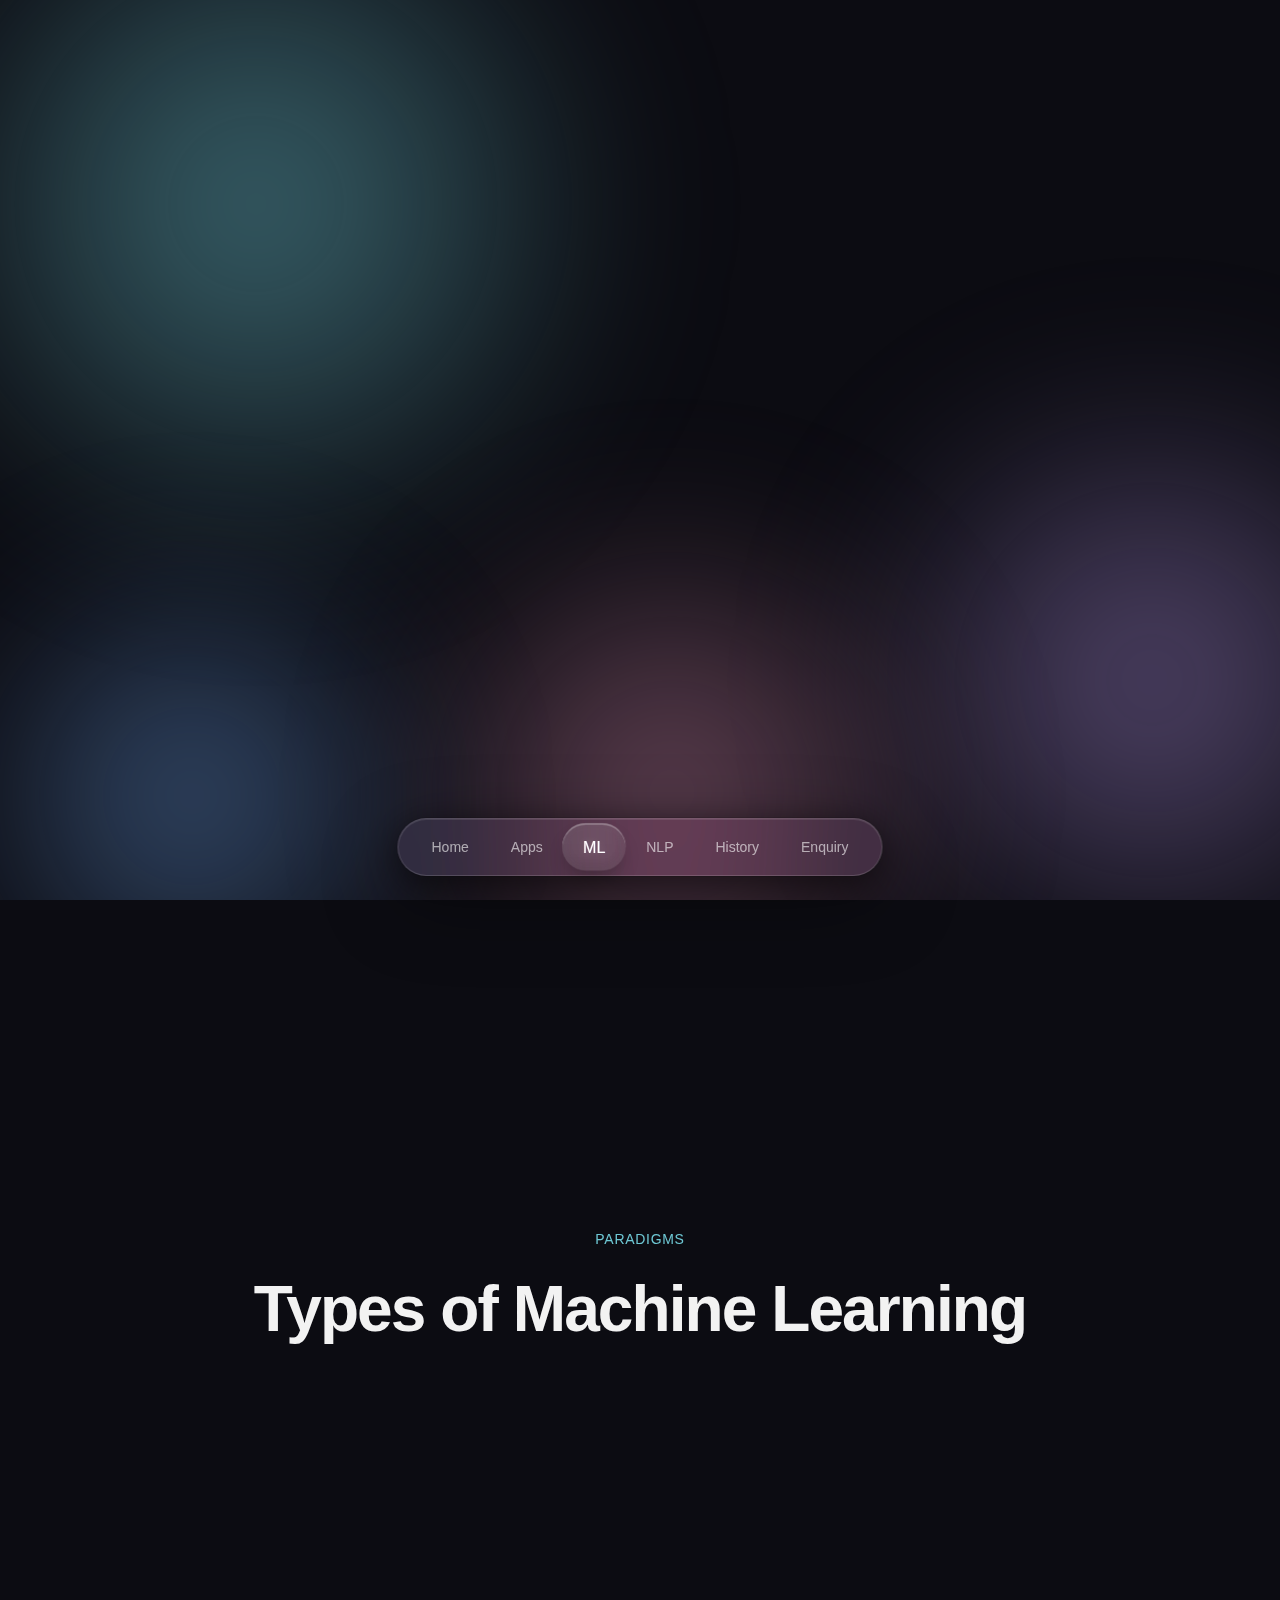
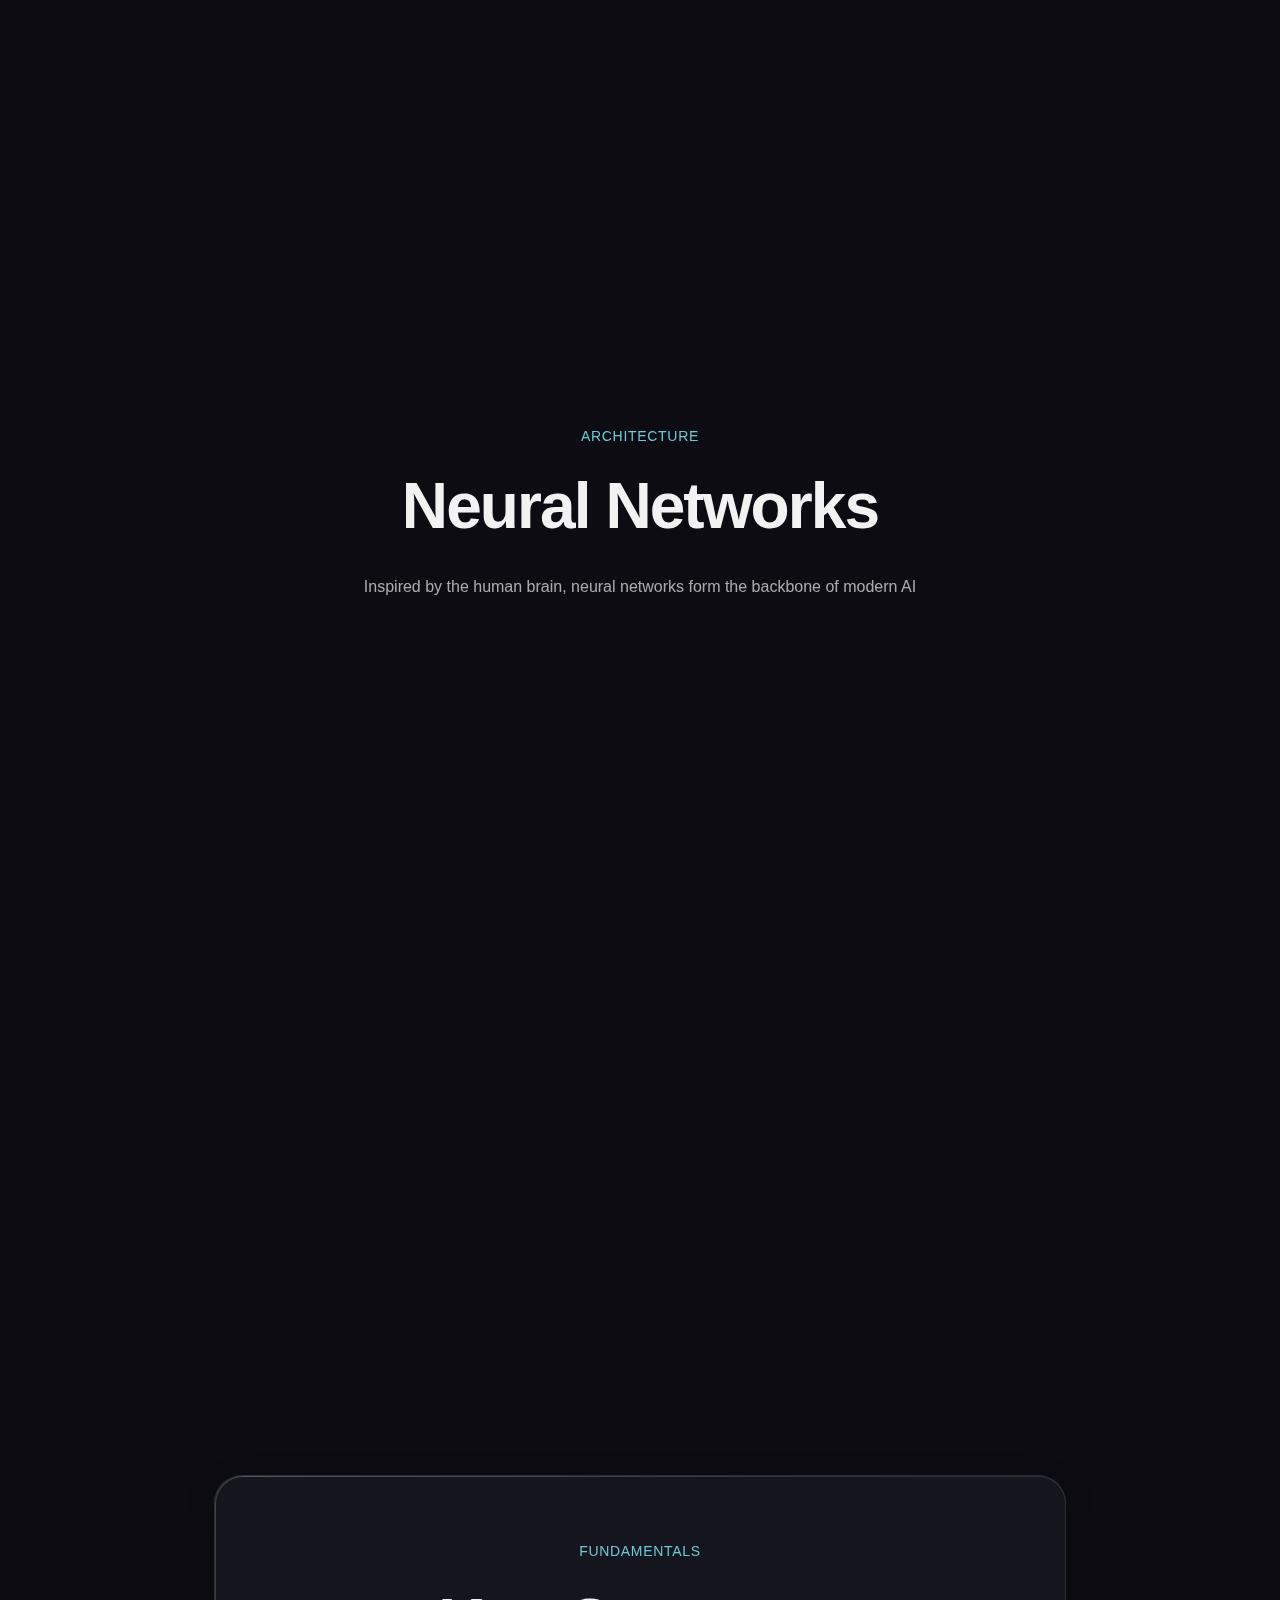
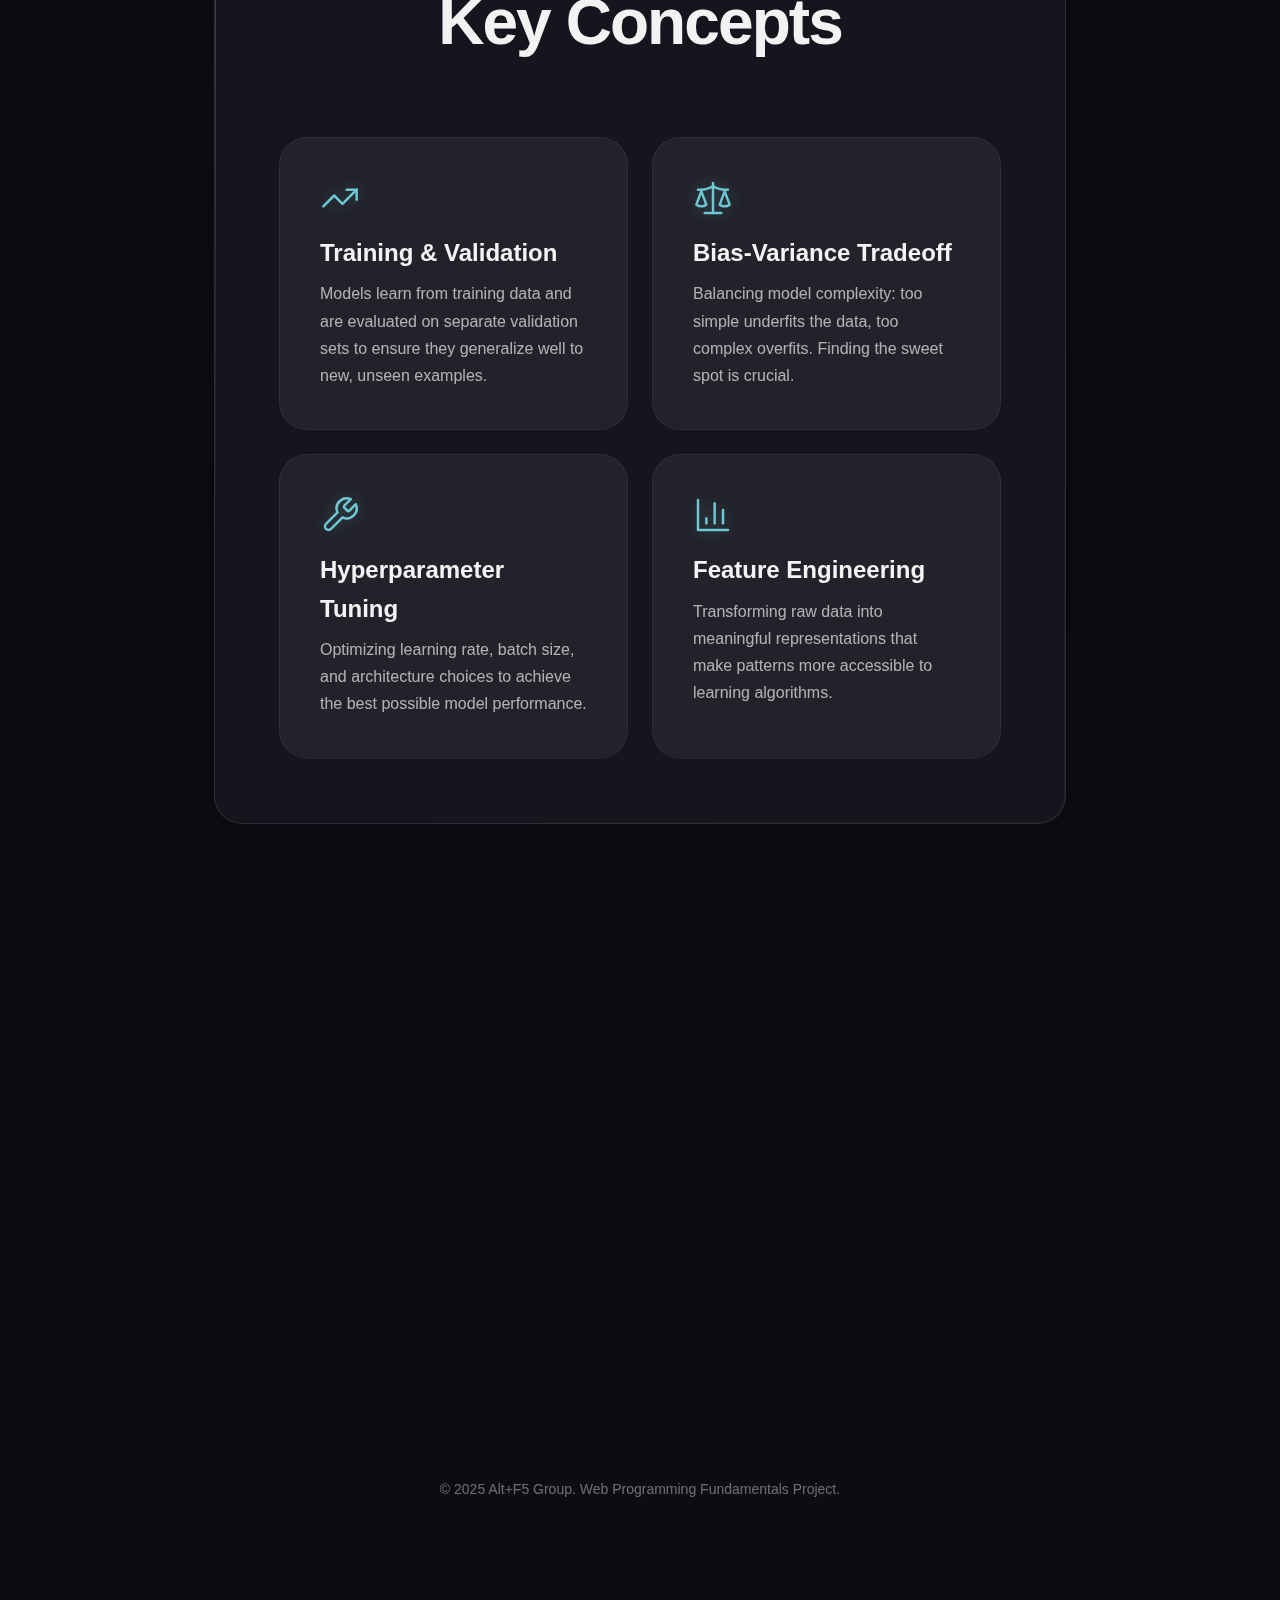
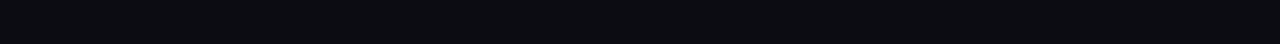
<file: machine-learning.html>
<!DOCTYPE html>
<html lang="en">
<head>
  <meta charset="UTF-8">
  <meta name="viewport" content="width=device-width, initial-scale=1.0">
  <meta name="description" content="Understanding Machine Learning - Neural Networks, Deep Learning, and AI Training">
  <title>Machine Learning | Artificial Intelligence</title>
  <link rel="stylesheet" href="assets/css/style.css">
</head>
<body>
  <div data-component="ambient-background"></div>

  <main class="pb-dock">
  <header class="page-header">
      <h1 class="page-header__title anim-fade-up">
        <span class="text-gradient">Machine Learning</span>
      </h1>
      <p class="page-header__description anim-fade-up anim-delay-1">
        The science of teaching computers to learn from experience
      </p>
    </header>

    <!-- Introduction -->
    <section class="section">
      <div class="container container--narrow">
        <div class="glass-surface spatial-container anim-fade-up" style="padding: var(--space-xl);">
          <h2 class="section__title mb-md">What is Machine Learning?</h2>
          <p style="color: var(--color-text-secondary); line-height: 1.8; margin-bottom: var(--space-md);">
            Machine Learning (ML) is a subset of artificial intelligence that enables systems to 
            automatically learn and improve from experience without being explicitly programmed. 
            Instead of following rigid rules, ML algorithms build mathematical models based on 
            sample data, known as "training data," to make predictions or decisions.
          </p>
          <p style="color: var(--color-text-secondary); line-height: 1.8;">
            The field has evolved dramatically since its inception, moving from simple pattern 
            recognition to complex deep learning systems capable of understanding images, 
            translating languages, and even generating creative content.
          </p>
        </div>
      </div>
    </section>

  <section class="section">
      <div class="container">
        <header class="section__header">
          <p class="section__eyebrow">Paradigms</p>
          <h2 class="section__title">Types of Machine Learning</h2>
        </header>

        <div class="grid-system grid-system--3">
          
          <!-- Supervised Learning -->
          <article class="ai-card anim-fade-up anim-delay-1">
            <div class="ai-card__icon" data-icon="target"></div>
            <h3 class="ai-card__title">Supervised Learning</h3>
            <p class="ai-card__description">
              The algorithm learns from labeled training data, learning to map inputs to 
              known outputs. Used for classification (spam detection) and regression 
              (price prediction) tasks.
            </p>
            <span class="ai-card__tag">Labeled Data</span>
          </article>

          <!-- Unsupervised Learning -->
          <article class="ai-card anim-fade-up anim-delay-2">
            <div class="ai-card__icon" data-icon="search"></div>
            <h3 class="ai-card__title">Unsupervised Learning</h3>
            <p class="ai-card__description">
              Discovers hidden patterns in unlabeled data. Clustering algorithms group 
              similar items together, while dimensionality reduction simplifies complex 
              datasets for analysis.
            </p>
            <span class="ai-card__tag">Pattern Discovery</span>
          </article>

          <!-- Reinforcement Learning -->
          <article class="ai-card anim-fade-up anim-delay-3">
            <div class="ai-card__icon" data-icon="gamepad-2"></div>
            <h3 class="ai-card__title">Reinforcement Learning</h3>
            <p class="ai-card__description">
              An agent learns optimal behavior through trial and error, receiving rewards 
              or penalties for its actions. Powers game-playing AI and robotic control systems.
            </p>
            <span class="ai-card__tag">Reward-Based</span>
          </article>

        </div>
      </div>
    </section>

  <section class="section">
      <div class="container">
        <header class="section__header">
          <p class="section__eyebrow">Architecture</p>
          <h2 class="section__title">Neural Networks</h2>
          <p class="section__description">
            Inspired by the human brain, neural networks form the backbone of modern AI
          </p>
        </header>

        <div class="grid-system grid-system--2">
          
          <article class="ai-card anim-fade-up">
            <div class="ai-card__icon" data-icon="dna"></div>
            <h3 class="ai-card__title">Deep Neural Networks</h3>
            <p class="ai-card__description">
              Multiple layers of interconnected nodes that progressively extract higher-level 
              features from raw input. Deep learning has revolutionized image recognition, 
              speech processing, and natural language understanding.
            </p>
          </article>

          <article class="ai-card anim-fade-up anim-delay-1">
            <div class="ai-card__icon" data-icon="refresh-cw"></div>
            <h3 class="ai-card__title">Convolutional Networks (CNN)</h3>
            <p class="ai-card__description">
              Specialized for processing grid-like data such as images. CNNs use 
              convolution operations to detect features like edges, textures, and 
              complex patterns automatically.
            </p>
          </article>

          <article class="ai-card anim-fade-up anim-delay-2">
            <div class="ai-card__icon" data-icon="file-text"></div>
            <h3 class="ai-card__title">Recurrent Networks (RNN)</h3>
            <p class="ai-card__description">
              Designed for sequential data like text and time series. RNNs maintain 
              memory of previous inputs, making them ideal for language modeling 
              and speech recognition.
            </p>
          </article>

          <article class="ai-card anim-fade-up anim-delay-3">
            <div class="ai-card__icon" data-icon="zap"></div>
            <h3 class="ai-card__title">Transformers</h3>
            <p class="ai-card__description">
              The architecture behind GPT and modern language models. Transformers 
              use attention mechanisms to process entire sequences in parallel, 
              enabling unprecedented scale and capability.
            </p>
          </article>

        </div>
      </div>
    </section>

  <section class="section">
      <div class="container container--narrow">
        <div class="glass-surface spatial-container" style="padding: var(--space-xl);">
          <header class="section__header">
            <p class="section__eyebrow">Fundamentals</p>
            <h2 class="section__title">Key Concepts</h2>
          </header>
          
          <div class="feature-grid">
            <div class="feature-item">
              <div class="feature-icon" data-icon="trending-up"></div>
              <h3 class="feature-title">Training & Validation</h3>
              <p class="feature-text">
                Models learn from training data and are evaluated on separate validation 
                sets to ensure they generalize well to new, unseen examples.
              </p>
            </div>
            
            <div class="feature-item">
              <div class="feature-icon" data-icon="scale"></div>
              <h3 class="feature-title">Bias-Variance Tradeoff</h3>
              <p class="feature-text">
                Balancing model complexity: too simple underfits the data, 
                too complex overfits. Finding the sweet spot is crucial.
              </p>
            </div>
            
            <div class="feature-item">
              <div class="feature-icon" data-icon="wrench"></div>
              <h3 class="feature-title">Hyperparameter Tuning</h3>
              <p class="feature-text">
                Optimizing learning rate, batch size, and architecture choices 
                to achieve the best possible model performance.
              </p>
            </div>

            <div class="feature-item">
              <div class="feature-icon" data-icon="bar-chart-3"></div>
              <h3 class="feature-title">Feature Engineering</h3>
              <p class="feature-text">
                Transforming raw data into meaningful representations that 
                make patterns more accessible to learning algorithms.
              </p>
            </div>
          </div>
        </div>
      </div>
    </section>

  <section class="section text-center">
      <div class="container">
        <h2 class="section__title anim-fade-up">Continue Your AI Journey</h2>
        <div class="hero__actions anim-fade-up anim-delay-1" style="margin-top: var(--space-lg);">
          <a href="nlp.html" class="btn btn-primary">Natural Language Processing</a>
          <a href="history.html" class="btn btn-secondary">AI History</a>
        </div>
      </div>
    </section>
  </main>

  <div data-component="footer"></div>

  <div data-component="nav-dock"></div>

  <script src="assets/js/components.js"></script>
  <script src="assets/js/icons.js"></script>
  <script src="assets/js/ambient.js"></script>
</body>
</html>
</file>
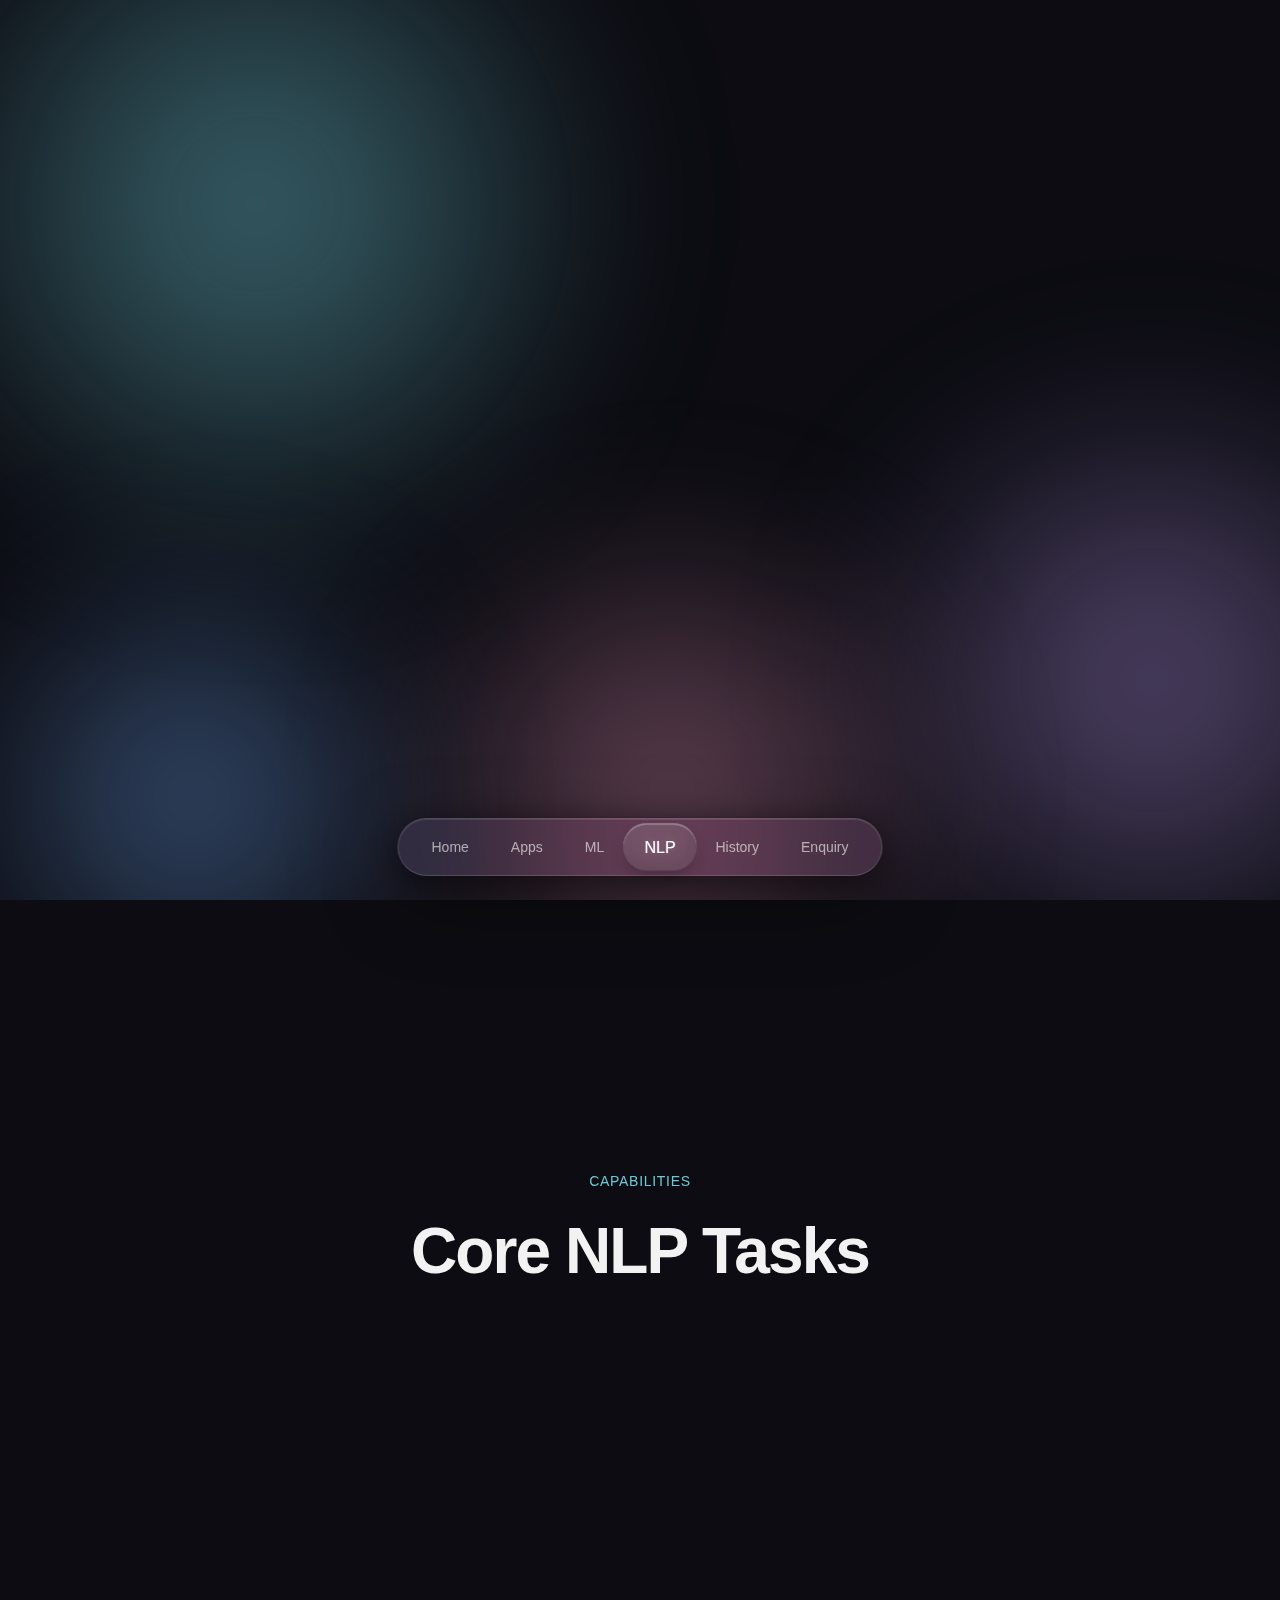
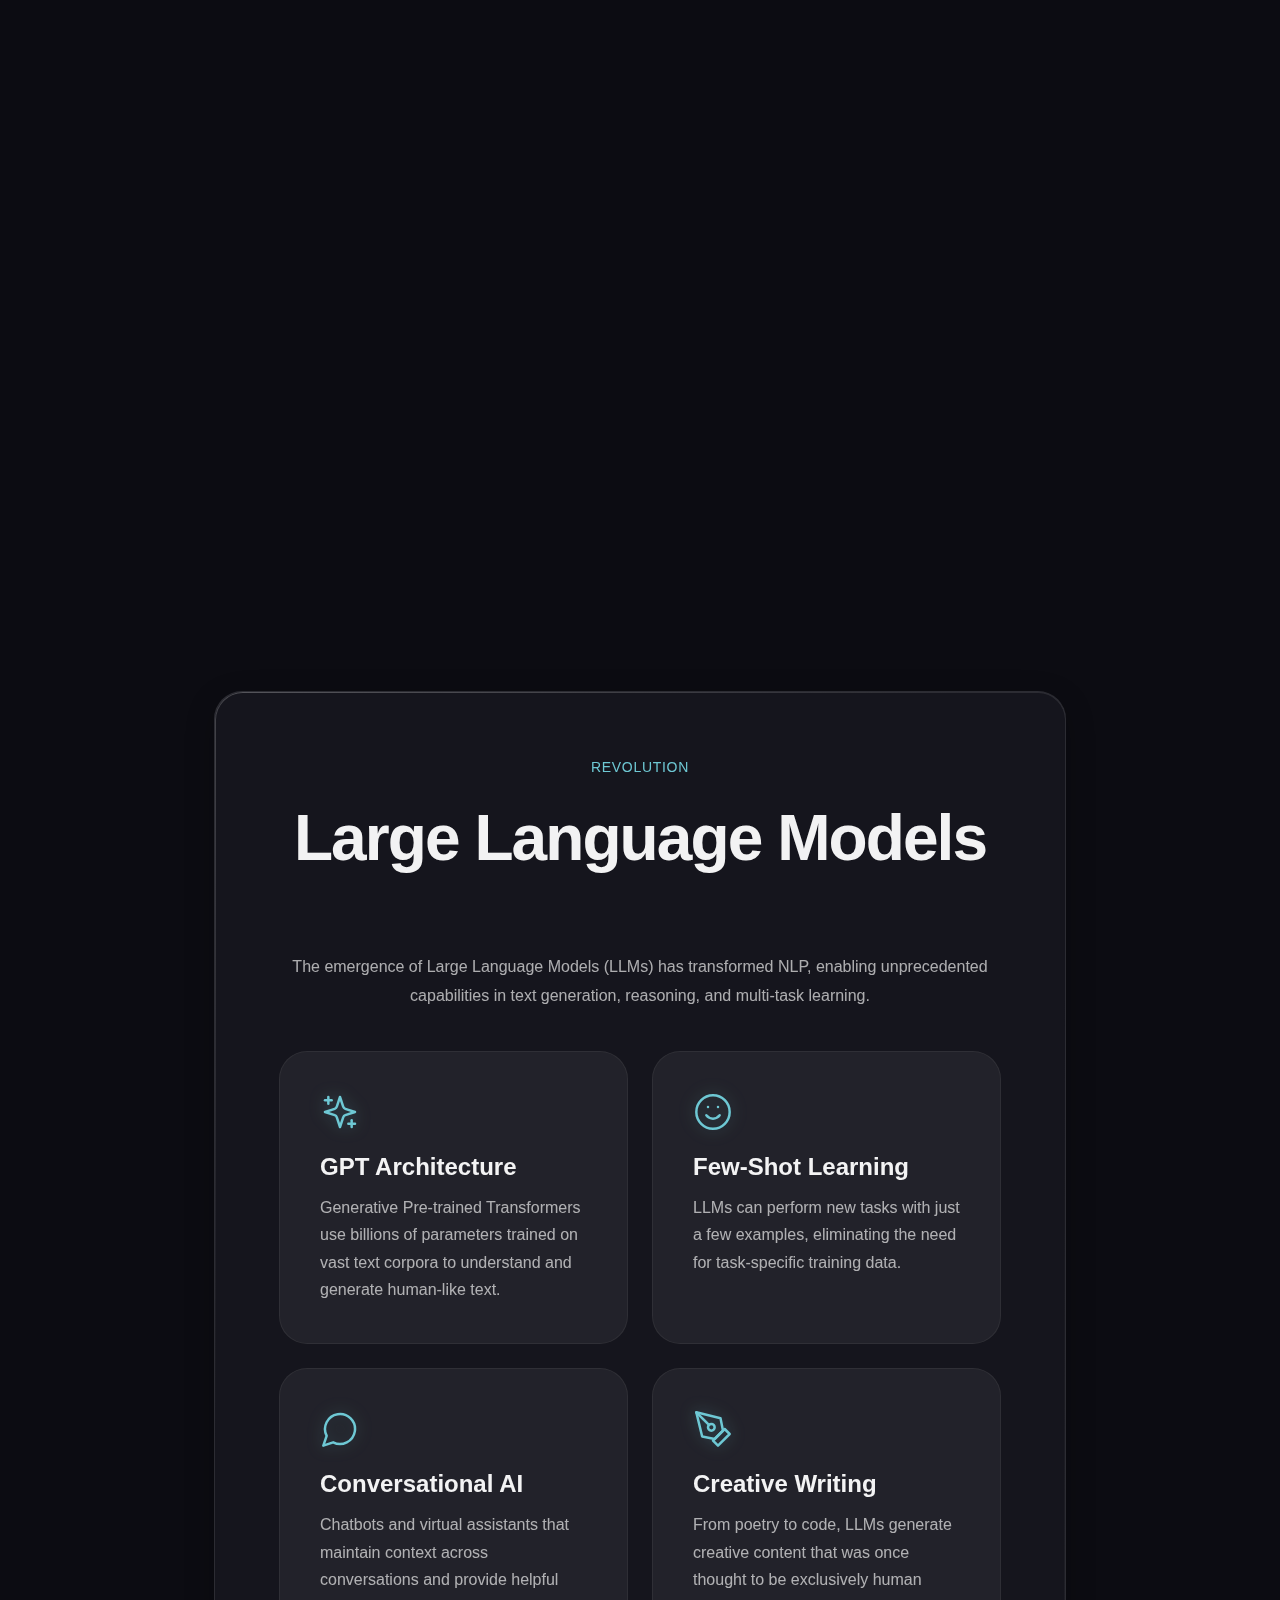
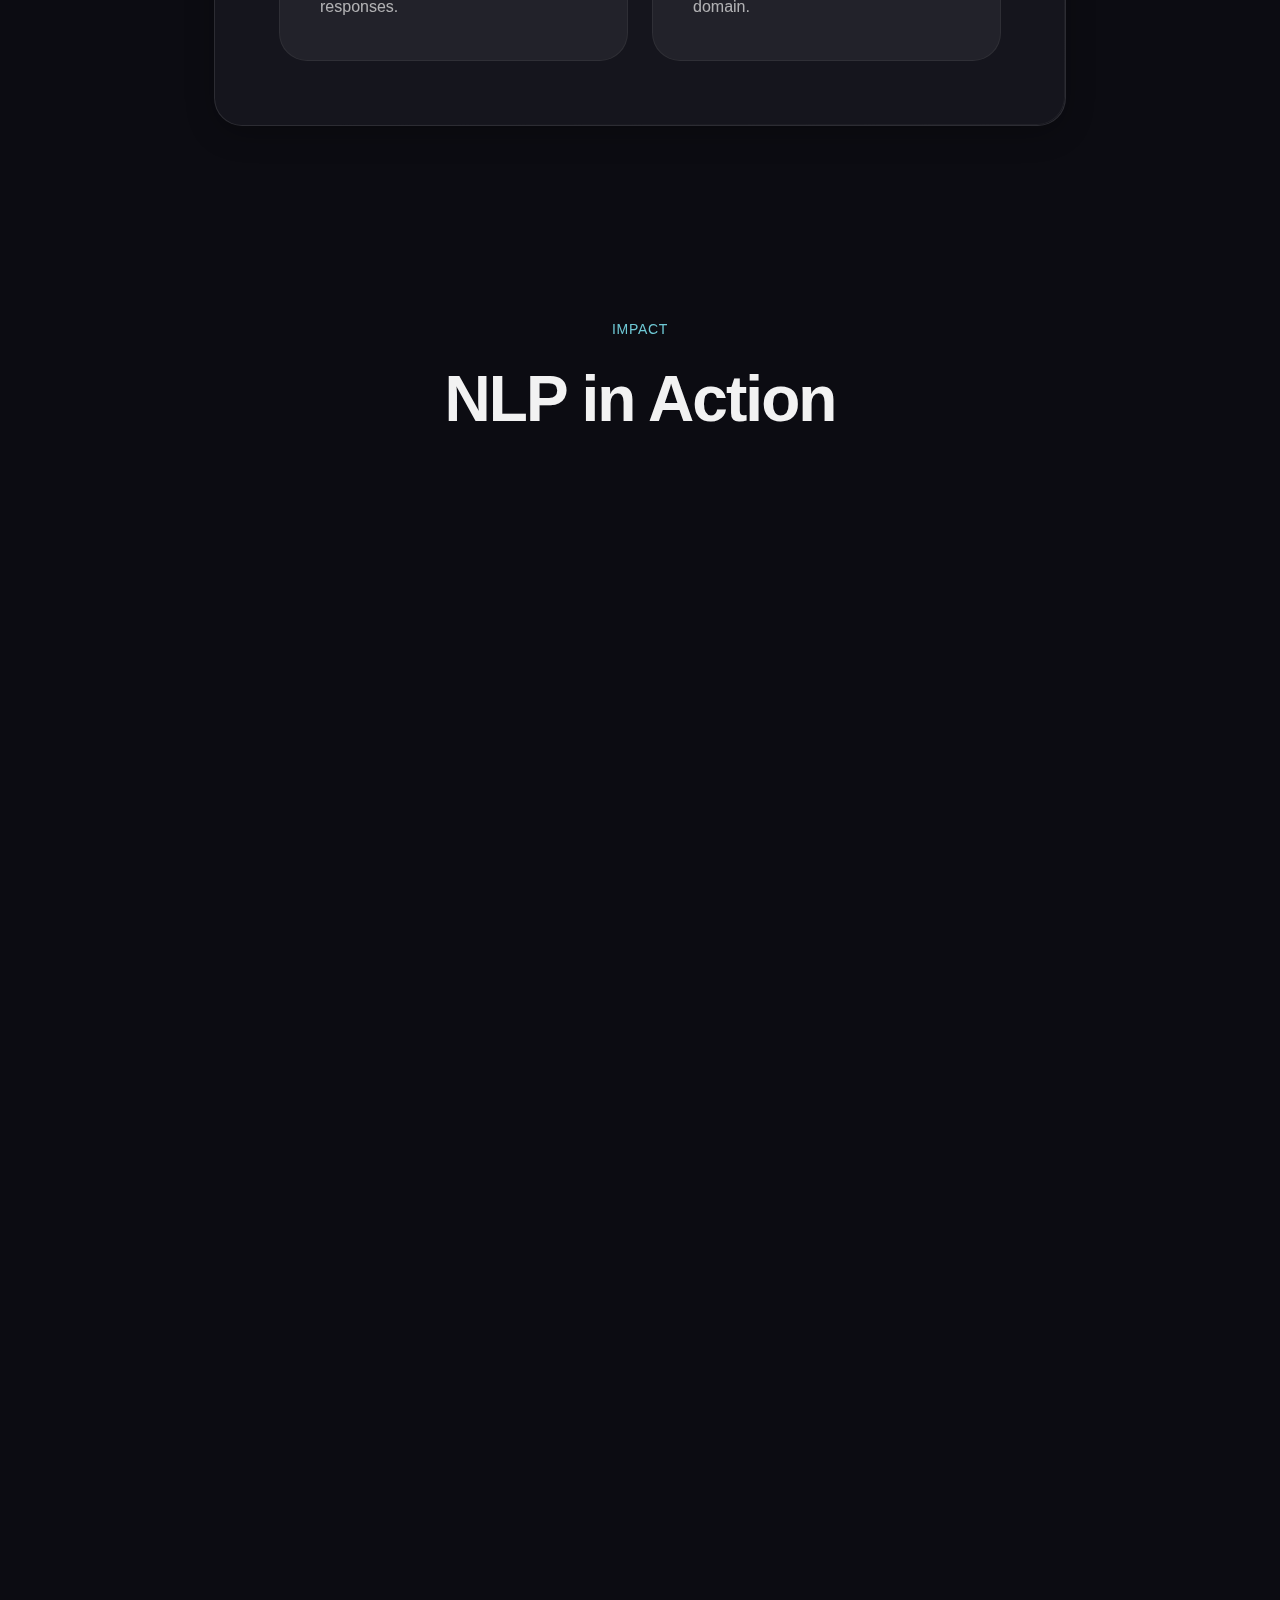
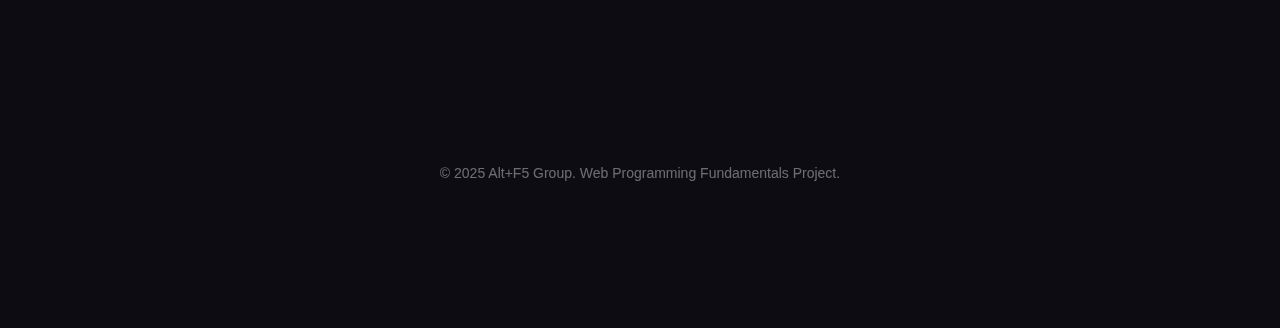
<file: nlp.html>
<!DOCTYPE html>
<html lang="en">
<head>
  <meta charset="UTF-8">
  <meta name="viewport" content="width=device-width, initial-scale=1.0">
  <meta name="description" content="Natural Language Processing - How AI understands and generates human language">
  <title>Natural Language Processing | Artificial Intelligence</title>
  <link rel="stylesheet" href="assets/css/style.css">
</head>
<body>
  <div data-component="ambient-background"></div>

  <main class="pb-dock">
  <header class="page-header">
      <h1 class="page-header__title anim-fade-up">
        <span class="text-gradient">Natural Language Processing</span>
      </h1>
      <p class="page-header__description anim-fade-up anim-delay-1">
        Bridging the gap between human communication and machine understanding
      </p>
    </header>

    <!-- Introduction -->
    <section class="section">
      <div class="container container--narrow">
        <div class="glass-surface spatial-container anim-fade-up" style="padding: var(--space-xl);">
          <h2 class="section__title mb-md">Understanding Human Language</h2>
          <p style="color: var(--color-text-secondary); line-height: 1.8; margin-bottom: var(--space-md);">
            Natural Language Processing (NLP) is a field of AI focused on enabling computers to 
            understand, interpret, and generate human language in ways that are both meaningful 
            and useful. From virtual assistants to translation services, NLP powers many of the 
            AI applications we use daily.
          </p>
          <p style="color: var(--color-text-secondary); line-height: 1.8;">
            Language is complex, ambiguous, and context-dependent. NLP systems must handle 
            grammar, semantics, pragmatics, and the subtle nuances that make human communication 
            rich and expressive.
          </p>
        </div>
      </div>
    </section>

  <section class="section">
      <div class="container">
        <header class="section__header">
          <p class="section__eyebrow">Capabilities</p>
          <h2 class="section__title">Core NLP Tasks</h2>
        </header>

        <div class="grid-system grid-system--3">
          
          <article class="ai-card anim-fade-up anim-delay-1">
            <div class="ai-card__icon" data-icon="book"></div>
            <h3 class="ai-card__title">Text Classification</h3>
            <p class="ai-card__description">
              Categorizing text into predefined groups. Powers spam filtering, 
              sentiment analysis, and content moderation across platforms.
            </p>
            <span class="ai-card__tag">Classification</span>
          </article>

          <article class="ai-card anim-fade-up anim-delay-2">
            <div class="ai-card__icon" data-icon="tag"></div>
            <h3 class="ai-card__title">Named Entity Recognition</h3>
            <p class="ai-card__description">
              Identifying and classifying named entities in text—people, organizations, 
              locations, dates—essential for information extraction.
            </p>
            <span class="ai-card__tag">Extraction</span>
          </article>

          <article class="ai-card anim-fade-up anim-delay-3">
            <div class="ai-card__icon" data-icon="globe"></div>
            <h3 class="ai-card__title">Machine Translation</h3>
            <p class="ai-card__description">
              Automatically translating text between languages while preserving 
              meaning, context, and cultural nuances.
            </p>
            <span class="ai-card__tag">Translation</span>
          </article>

          <article class="ai-card anim-fade-up anim-delay-4">
            <div class="ai-card__icon" data-icon="help-circle"></div>
            <h3 class="ai-card__title">Question Answering</h3>
            <p class="ai-card__description">
              Understanding questions and retrieving or generating accurate answers 
              from knowledge bases or raw text passages.
            </p>
            <span class="ai-card__tag">Comprehension</span>
          </article>

          <article class="ai-card anim-fade-up anim-delay-5">
            <div class="ai-card__icon" data-icon="file-text"></div>
            <h3 class="ai-card__title">Text Summarization</h3>
            <p class="ai-card__description">
              Condensing long documents into concise summaries while retaining 
              key information and main ideas.
            </p>
            <span class="ai-card__tag">Compression</span>
          </article>

          <article class="ai-card anim-fade-up anim-delay-5">
            <div class="ai-card__icon" data-icon="message-square"></div>
            <h3 class="ai-card__title">Sentiment Analysis</h3>
            <p class="ai-card__description">
              Detecting emotional tone in text—positive, negative, or neutral—helping 
              businesses understand customer feedback at scale.
            </p>
            <span class="ai-card__tag">Opinion Mining</span>
          </article>

        </div>
      </div>
    </section>

  <section class="section">
      <div class="container container--narrow">
        <div class="glass-surface spatial-container" style="padding: var(--space-xl);">
          <header class="section__header">
            <p class="section__eyebrow">Revolution</p>
            <h2 class="section__title">Large Language Models</h2>
          </header>

          <p style="color: var(--color-text-secondary); line-height: 1.8; margin-bottom: var(--space-lg); text-align: center;">
            The emergence of Large Language Models (LLMs) has transformed NLP, enabling 
            unprecedented capabilities in text generation, reasoning, and multi-task learning.
          </p>
          
          <div class="feature-grid">
            <div class="feature-item">
              <div class="feature-icon" data-icon="sparkles"></div>
              <h3 class="feature-title">GPT Architecture</h3>
              <p class="feature-text">
                Generative Pre-trained Transformers use billions of parameters 
                trained on vast text corpora to understand and generate human-like text.
              </p>
            </div>
            
            <div class="feature-item">
              <div class="feature-icon" data-icon="smile"></div>
              <h3 class="feature-title">Few-Shot Learning</h3>
              <p class="feature-text">
                LLMs can perform new tasks with just a few examples, 
                eliminating the need for task-specific training data.
              </p>
            </div>
            
            <div class="feature-item">
              <div class="feature-icon" data-icon="message-circle"></div>
              <h3 class="feature-title">Conversational AI</h3>
              <p class="feature-text">
                Chatbots and virtual assistants that maintain context 
                across conversations and provide helpful responses.
              </p>
            </div>

            <div class="feature-item">
              <div class="feature-icon" data-icon="pen-tool"></div>
              <h3 class="feature-title">Creative Writing</h3>
              <p class="feature-text">
                From poetry to code, LLMs generate creative content 
                that was once thought to be exclusively human domain.
              </p>
            </div>
          </div>
        </div>
      </div>
    </section>

  <section class="section">
      <div class="container">
        <header class="section__header">
          <p class="section__eyebrow">Impact</p>
          <h2 class="section__title">NLP in Action</h2>
        </header>

        <div class="grid-system grid-system--2">
          
          <article class="ai-card anim-fade-up">
            <div class="ai-card__icon" data-icon="mic"></div>
            <h3 class="ai-card__title">Voice Assistants</h3>
            <p class="ai-card__description">
              Siri, Alexa, and Google Assistant use NLP to understand spoken commands, 
              answer questions, and control smart home devices through natural conversation.
            </p>
          </article>

          <article class="ai-card anim-fade-up anim-delay-1">
            <div class="ai-card__icon" data-icon="mail"></div>
            <h3 class="ai-card__title">Smart Compose</h3>
            <p class="ai-card__description">
              Email and messaging apps suggest completions as you type, learning from 
              your writing style to save time and improve communication.
            </p>
          </article>

          <article class="ai-card anim-fade-up anim-delay-2">
            <div class="ai-card__icon" data-icon="newspaper"></div>
            <h3 class="ai-card__title">Content Curation</h3>
            <p class="ai-card__description">
              News aggregators and social platforms use NLP to understand content, 
              filter misinformation, and personalize feeds for each user.
            </p>
          </article>

          <article class="ai-card anim-fade-up anim-delay-3">
            <div class="ai-card__icon" data-icon="scale"></div>
            <h3 class="ai-card__title">Legal Tech</h3>
            <p class="ai-card__description">
              Contract analysis, legal research, and document review automated through 
              NLP, reducing hours of manual work to minutes.
            </p>
          </article>

        </div>
      </div>
    </section>

  <section class="section text-center">
      <div class="container">
        <h2 class="section__title anim-fade-up">Explore the Evolution of AI</h2>
        <div class="hero__actions anim-fade-up anim-delay-1" style="margin-top: var(--space-lg);">
          <a href="history.html" class="btn btn-primary">AI History</a>
          <a href="enquiry.html" class="btn btn-secondary">Contact Us</a>
        </div>
      </div>
    </section>
  </main>

  <div data-component="footer"></div>

  <div data-component="nav-dock"></div>

  <script src="assets/js/components.js"></script>
  <script src="assets/js/icons.js"></script>
  <script src="assets/js/ambient.js"></script>
</body>
</html>
</file>
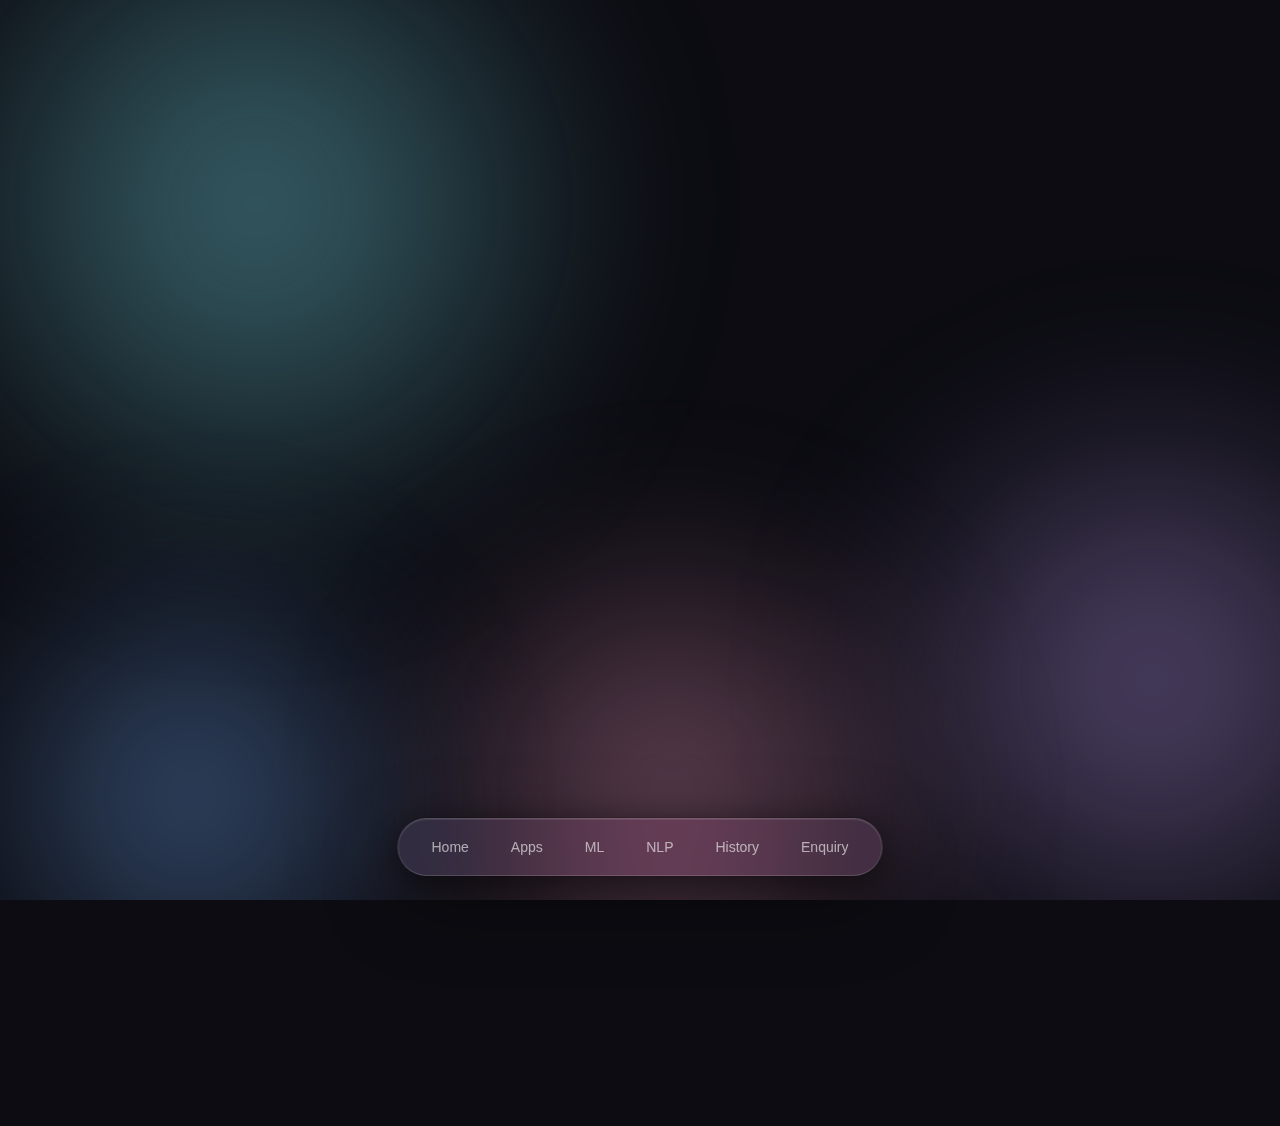
<file: success.html>
<!DOCTYPE html>
<html lang="en">
<head>
  <meta charset="UTF-8">
  <meta name="viewport" content="width=device-width, initial-scale=1.0">
  <meta name="description" content="Enquiry Submitted Successfully">
  <title>Success | Artificial Intelligence</title>
  <link rel="stylesheet" href="assets/css/style.css">
</head>
<body>
  <div data-component="ambient-background"></div>
  <main>
    <div class="success-container">
      <div class="success-card anim-scale-in">
        <div class="success-icon" data-icon="check-circle"></div>
        <h1 class="success-title">
          <span class="text-gradient">Message Sent!</span>
        </h1>
        <p class="success-greeting" id="personalized-greeting"></p>
        <p class="success-message">
          Thank you for reaching out to us. Your enquiry has been successfully submitted. 
          Our team will review your message and get back to you within 24 hours.
        </p>
        <div class="hero__actions" style="justify-content: center;">
          <a href="index.html" class="btn btn-primary">Back to Home</a>
          <a href="applications.html" class="btn btn-secondary">Explore AI</a>
        </div>
  <div style="margin-top: var(--space-xl); padding-top: var(--space-lg); border-top: 1px solid var(--color-glass-stroke);">
          <p style="color: var(--color-text-tertiary); font-size: var(--text-caption);">
            While you wait, why not explore our resources on AI?
          </p>
          <div style="display: flex; gap: var(--space-sm); justify-content: center; margin-top: var(--space-md); flex-wrap: wrap;">
            <a href="machine-learning.html" class="btn btn-ghost">Machine Learning</a>
            <a href="nlp.html" class="btn btn-ghost">NLP</a>
            <a href="history.html" class="btn btn-ghost">AI History</a>
          </div>
        </div>
      </div>
    </div>
  </main>

  <div data-component="nav-dock"></div>

  <script src="assets/js/components.js"></script>
  <script src="assets/js/icons.js"></script>
  <script src="assets/js/ambient.js"></script>

  <script>
    function displayPersonalizedGreeting() {
      const params = new URLSearchParams(window.location.search);
      const name = params.get('name');
      const role = params.get('role');
      const gender = params.get('gender');
      
      const greetingEl = document.getElementById('personalized-greeting');
      if (!greetingEl) return;
      const genderPrefix = {
        'Male': 'Mr.',
        'Female': 'Ms.',
        'Non-binary': 'Mx.',
        'Prefer not to say': ''
      };
      
      const roleTitles = {
        'Student': 'Student',
        'Developer': 'Developer',
        'Researcher': 'Researcher',
        'Investor': 'Investor',
        'Entrepreneur': 'Entrepreneur',
        'Other': 'Friend'
      };
      
      if (name && role) {
        const prefix = genderPrefix[gender] || '';
        const title = roleTitles[role] || 'Friend';
        const greeting = prefix ? `Hello, ${prefix} ${name}!` : `Hello, ${name}!`;
        const subtitle = `Welcome aboard, fellow ${title}!`;
        
        greetingEl.innerHTML = `
          <span style="display: block; font-size: var(--text-xl); color: var(--color-text-primary);">${greeting}</span>
          <span style="display: block; font-size: var(--text-md); color: var(--color-text-tertiary); margin-top: var(--space-xs);">${subtitle}</span>
        `;
        greetingEl.style.cssText = `
          margin-bottom: var(--space-lg);
        `;
        
        triggerRoleEasterEgg(role);
      }
    }
    
    function triggerRoleEasterEgg(role) {
      const easterEggs = {
        'Student': { icon: 'book-open', color: '#6ec8d4', message: 'Keep learning, the future is yours!' },
        'Developer': { icon: 'cpu', color: '#b24bf3', message: 'May your code compile on the first try!' },
        'Researcher': { icon: 'microscope', color: '#00d4aa', message: 'Discovery awaits the curious mind!' },
        'Investor': { icon: 'trending-up', color: '#ff2d92', message: 'Smart investments start with smart insights!' },
        'Entrepreneur': { icon: 'zap', color: '#f59e0b', message: 'Innovation is your superpower!' },
        'Other': { icon: 'sparkles', color: '#6ec8d4', message: 'Welcome to the AI revolution!' }
      };
      
      const egg = easterEggs[role] || easterEggs['Other'];

      setTimeout(() => {
        createIconBurst(egg.icon, egg.color, 10);
        showToastMessage(egg.message);
      }, 800);
    }
    
    function createIconBurst(iconName, color, count) {
      const container = document.querySelector('.success-container');
      
      for (let i = 0; i < count; i++) {
        const particle = document.createElement('div');
        const startX = 40 + Math.random() * 20;
        const endX = Math.random() * 100;
        const duration = 2 + Math.random() * 1.5;
        const delay = Math.random() * 0.3;
        const size = 24 + Math.random() * 16;
        
  particle.innerHTML = SpatialIcons.render(iconName, { size: size, strokeWidth: 2 });
        particle.style.cssText = `
          position: absolute;
          left: ${startX}%;
          top: 30%;
          pointer-events: none;
          opacity: 0;
          z-index: 100;
          color: ${color};
          filter: drop-shadow(0 0 8px ${color}40);
          animation: emojiBurst ${duration}s ease-out ${delay}s forwards;
          --end-x: ${endX - startX}vw;
          --end-y: ${-50 - Math.random() * 100}px;
          --rotation: ${Math.random() * 360}deg;
        `;
        container.appendChild(particle);
        
        setTimeout(() => particle.remove(), (duration + delay) * 1000 + 100);
      }
    }
    
    function showToastMessage(message) {
      const toast = document.createElement('div');
      toast.textContent = message;
      toast.style.cssText = `
        position: fixed;
        bottom: 120px;
        left: 50%;
        transform: translateX(-50%) translateY(20px);
        background: var(--color-glass-bg);
        backdrop-filter: blur(var(--blur-heavy));
        -webkit-backdrop-filter: blur(var(--blur-heavy));
        border: 1px solid var(--color-glass-stroke);
        border-radius: var(--radius-pill);
        padding: var(--space-sm) var(--space-lg);
        color: var(--color-text-primary);
        font-size: var(--text-sm);
        opacity: 0;
        z-index: 1000;
        box-shadow: var(--shadow-elevated);
        animation: toastSlide 3s ease-in-out forwards;
      `;
      document.body.appendChild(toast);
      
      setTimeout(() => toast.remove(), 3500);
    }
    
    const easterEggStyles = document.createElement('style');
    easterEggStyles.textContent = `
      @keyframes emojiBurst {
        0% {
          opacity: 1;
          transform: translate(0, 0) rotate(0deg) scale(0.5);
        }
        50% {
          opacity: 1;
        }
        100% {
          opacity: 0;
          transform: translate(var(--end-x), var(--end-y)) rotate(var(--rotation)) scale(1.2);
        }
      }
      
      @keyframes toastSlide {
        0% {
          opacity: 0;
          transform: translateX(-50%) translateY(20px);
        }
        15% {
          opacity: 1;
          transform: translateX(-50%) translateY(0);
        }
        85% {
          opacity: 1;
          transform: translateX(-50%) translateY(0);
        }
        100% {
          opacity: 0;
          transform: translateX(-50%) translateY(-10px);
        }
      }
    `;
    document.head.appendChild(easterEggStyles);
    
    document.addEventListener('DOMContentLoaded', displayPersonalizedGreeting);
  </script>

  <script>
    document.addEventListener('DOMContentLoaded', () => {
      createParticles();
    });

    function createParticles() {
      const container = document.querySelector('.success-container');
      const colors = ['#00f5ff', '#b24bf3', '#ff2d92', '#0066ff'];
      
      for (let i = 0; i < 30; i++) {
        const particle = document.createElement('div');
        particle.style.cssText = `
          position: absolute;
          width: ${Math.random() * 10 + 5}px;
          height: ${Math.random() * 10 + 5}px;
          background: ${colors[Math.floor(Math.random() * colors.length)]};
          border-radius: 50%;
          pointer-events: none;
          opacity: 0;
          left: ${Math.random() * 100}%;
          top: ${Math.random() * 100}%;
          animation: particleFade ${Math.random() * 2 + 1}s ease-out forwards;
          animation-delay: ${Math.random() * 0.5}s;
        `;
        container.appendChild(particle);
        
        setTimeout(() => particle.remove(), 3000);
      }
    }
    
    const style = document.createElement('style');
    style.textContent = `
      @keyframes particleFade {
        0% {
          opacity: 1;
          transform: translateY(0) scale(1);
        }
        100% {
          opacity: 0;
          transform: translateY(-100px) scale(0);
        }
      }
    `;
    document.head.appendChild(style);
  </script>
</body>
</html>
</file>
<file: assets/css/style.css>
/* ============================================================
   LAYER 1: DESIGN TOKENS (Variables)
   ============================================================ */
:root {
    --color-void: #0c0c12;
    --color-void-elevated: #121218;
    --color-void-surface: #1a1a24;

    --color-accent-cyan: #6ec8d4;
    --color-accent-purple: #a88bd7;
    --color-accent-magenta: #d488aa;
    --color-accent-blue: #6a9fe4;
    --color-accent-teal: #6ac8ae;

    --color-glass-fill: rgba(255, 255, 255, 0.05);
    --color-glass-stroke: rgba(255, 255, 255, 0.12);
    --color-glass-highlight: rgba(255, 255, 255, 0.18);

    --color-text-primary: rgba(255, 255, 255, 0.95);
    --color-text-secondary: rgba(255, 255, 255, 0.65);
    --color-text-tertiary: rgba(255, 255, 255, 0.4);

    --blur-subtle: 8px;
    --blur-medium: 20px;
    --blur-heavy: 40px;
    --blur-extreme: 80px;

    --shadow-ambient: 0 0 80px rgba(94, 184, 196, 0.04);
    --shadow-elevated:
        0 4px 24px rgba(0, 0, 0, 0.4),
        0 12px 48px rgba(0, 0, 0, 0.3);
    --shadow-floating:
        0 8px 32px rgba(0, 0, 0, 0.5),
        0 24px 80px rgba(0, 0, 0, 0.4);
    --shadow-glow-cyan: 0 0 40px rgba(94, 184, 196, 0.2);
    --shadow-glow-purple: 0 0 40px rgba(154, 123, 199, 0.2);

    --ease-spring: cubic-bezier(0.34, 1.56, 0.64, 1);
    --ease-smooth: cubic-bezier(0.4, 0, 0.2, 1);
    --ease-decelerate: cubic-bezier(0, 0, 0.2, 1);
    --duration-fast: 150ms;
    --duration-normal: 300ms;
    --duration-slow: 500ms;
    --duration-drift: 20s;

    --font-display: -apple-system, 'SF Pro Display', 'Helvetica Neue', sans-serif;
    --font-body: -apple-system, 'SF Pro Text', 'Helvetica Neue', sans-serif;
    --font-mono: 'SF Mono', 'Fira Code', monospace;

    --text-hero: clamp(3rem, 12vw, 8rem);
    --text-display: clamp(2rem, 6vw, 4rem);
    --text-heading: clamp(1.5rem, 3vw, 2.5rem);
    --text-subheading: clamp(1.1rem, 2vw, 1.5rem);
    --text-body: 1rem;
    --text-caption: 0.875rem;

    --tracking-tight: -0.03em;
    --tracking-normal: 0;
    --tracking-wide: 0.05em;

    --radius-small: 12px;
    --radius-medium: 20px;
    --radius-large: 28px;
    --radius-pill: 9999px;

    --space-xs: 0.5rem;
    --space-sm: 1rem;
    --space-md: 1.5rem;
    --space-lg: 2.5rem;
    --space-xl: 4rem;
    --space-2xl: 6rem;

    --container-max: 1400px;
    --container-narrow: 900px;
}


/* ============================================================
   LAYER 2: CSS RESET & BASE
   ============================================================ */
*, *::before, *::after {
    margin: 0;
    padding: 0;
    box-sizing: border-box;
}

html {
    font-size: 16px;
    scroll-behavior: smooth;
    -webkit-font-smoothing: antialiased;
    -moz-osx-font-smoothing: grayscale;
}

body {
    font-family: var(--font-body);
    color: var(--color-text-primary);
    background: var(--color-void);
    line-height: 1.6;
    min-height: 100vh;
    overflow-x: hidden;
}

a {
    color: inherit;
    text-decoration: none;
}

img {
    max-width: 100%;
    display: block;
}

button, input, textarea, select {
    font: inherit;
    color: inherit;
    background: none;
    border: none;
    outline: none;
}

ul, ol {
    list-style: none;
}


/* ============================================================
   LAYER 3: AMBIENT BACKGROUND SYSTEM
   ============================================================ */
.ambient-canvas {
    position: fixed;
    inset: 0;
    z-index: -1;
    overflow: hidden;
    background: var(--color-void);
}

.ambient-orb {
    position: absolute;
    border-radius: 50%;
    filter: blur(var(--blur-extreme));
    opacity: 0.5;
    will-change: transform, opacity;
    transform-origin: center center;
    --mouse-x: 0px;
    --mouse-y: 0px;
    transform: translate(var(--mouse-x), var(--mouse-y));
    transition: opacity 0.3s ease;
}

.ambient-orb--cyan {
    width: 60vmax;
    height: 60vmax;
    background: radial-gradient(circle, var(--color-accent-cyan) 0%, transparent 70%);
    top: -20%;
    left: -10%;
    animation: drift-cyan 15s ease-in-out infinite;
}

.ambient-orb--purple {
    width: 50vmax;
    height: 50vmax;
    background: radial-gradient(circle, var(--color-accent-purple) 0%, transparent 70%);
    top: 40%;
    right: -15%;
    animation: drift-purple 18s ease-in-out infinite;
}

.ambient-orb--magenta {
    width: 45vmax;
    height: 45vmax;
    background: radial-gradient(circle, var(--color-accent-magenta) 0%, transparent 70%);
    bottom: -20%;
    left: 30%;
    animation: drift-magenta 20s ease-in-out infinite;
}

.ambient-orb--blue {
    width: 40vmax;
    height: 40vmax;
    background: radial-gradient(circle, var(--color-accent-blue) 0%, transparent 70%);
    top: 60%;
    left: -5%;
    animation: drift-blue 22s ease-in-out infinite;
}

@keyframes drift-cyan {
    0%, 100% {
        transform: translate(var(--mouse-x), var(--mouse-y)) scale(1);
        opacity: 0.5;
    }

    25% {
        transform: translate(calc(15vw + var(--mouse-x)), calc(10vh + var(--mouse-y))) scale(1.15);
        opacity: 0.6;
    }

    50% {
        transform: translate(calc(25vw + var(--mouse-x)), calc(-5vh + var(--mouse-y))) scale(1.05);
        opacity: 0.45;
    }

    75% {
        transform: translate(calc(10vw + var(--mouse-x)), calc(-15vh + var(--mouse-y))) scale(1.1);
        opacity: 0.55;
    }
}

@keyframes drift-purple {
    0%, 100% {
        transform: translate(var(--mouse-x), var(--mouse-y)) scale(1);
        opacity: 0.5;
    }

    25% {
        transform: translate(calc(-20vw + var(--mouse-x)), calc(15vh + var(--mouse-y))) scale(1.2);
        opacity: 0.6;
    }

    50% {
        transform: translate(calc(-10vw + var(--mouse-x)), calc(25vh + var(--mouse-y))) scale(0.95);
        opacity: 0.4;
    }

    75% {
        transform: translate(calc(-25vw + var(--mouse-x)), calc(5vh + var(--mouse-y))) scale(1.1);
        opacity: 0.55;
    }
}

@keyframes drift-magenta {
    0%, 100% {
        transform: translate(var(--mouse-x), var(--mouse-y)) scale(1);
        opacity: 0.5;
    }

    25% {
        transform: translate(calc(20vw + var(--mouse-x)), calc(-10vh + var(--mouse-y))) scale(1.1);
        opacity: 0.55;
    }

    50% {
        transform: translate(calc(-15vw + var(--mouse-x)), calc(-5vh + var(--mouse-y))) scale(1.2);
        opacity: 0.6;
    }

    75% {
        transform: translate(calc(-25vw + var(--mouse-x)), calc(10vh + var(--mouse-y))) scale(0.9);
        opacity: 0.45;
    }
}

@keyframes drift-blue {
    0%, 100% {
        transform: translate(var(--mouse-x), var(--mouse-y)) scale(1);
        opacity: 0.5;
    }

    25% {
        transform: translate(calc(10vw + var(--mouse-x)), calc(-25vh + var(--mouse-y))) scale(1.15);
        opacity: 0.6;
    }

    50% {
        transform: translate(calc(20vw + var(--mouse-x)), calc(-10vh + var(--mouse-y))) scale(1.05);
        opacity: 0.5;
    }

    75% {
        transform: translate(calc(5vw + var(--mouse-x)), calc(-30vh + var(--mouse-y))) scale(1.2);
        opacity: 0.55;
    }
}


/* ============================================================
   LAYER 4: BASE OBJECTS
   ============================================================ */

.glass-surface {
    background: rgba(255, 255, 255, 0.04);
    backdrop-filter: blur(var(--blur-medium)) saturate(130%);
    -webkit-backdrop-filter: blur(var(--blur-medium)) saturate(130%);
    border: 1px solid rgba(255, 255, 255, 0.1);
    border-radius: var(--radius-large);
    position: relative;

    /* 液态玻璃光影 */
    box-shadow:
        inset 0 1px 0 0 rgba(255, 255, 255, 0.15),
        inset 0 -2px 8px 0 rgba(0, 0, 0, 0.08),
        0 8px 32px -4px rgba(0, 0, 0, 0.3);
}

.glass-surface::before {
    content: '';
    position: absolute;
    inset: 0;
    border-radius: inherit;
    padding: 1px;
    background: linear-gradient(135deg,
            rgba(255, 255, 255, 0.2) 0%,
            transparent 40%,
            transparent 60%,
            rgba(255, 255, 255, 0.05) 100%);
    -webkit-mask: linear-gradient(#fff 0 0) content-box, linear-gradient(#fff 0 0);
    mask: linear-gradient(#fff 0 0) content-box, linear-gradient(#fff 0 0);
    -webkit-mask-composite: xor;
    mask-composite: exclude;
    pointer-events: none;
}

.spatial-container {
    box-shadow:
        inset 0 1px 0 0 rgba(255, 255, 255, 0.1),
        0 8px 32px -4px rgba(0, 0, 0, 0.3);
    transition:
        transform 0.4s cubic-bezier(0.25, 0.8, 0.25, 1),
        box-shadow 0.4s cubic-bezier(0.25, 0.8, 0.25, 1);
}

.spatial-container:hover {
    transform: translateY(-4px) scale(1.01);
    box-shadow:
        inset 0 1px 1px 0 rgba(255, 255, 255, 0.15),
        0 0 20px 2px rgba(255, 255, 255, 0.05),
        0 16px 48px -8px rgba(0, 0, 0, 0.35);
}

.container {
    width: 100%;
    max-width: var(--container-max);
    margin: 0 auto;
    padding: 0 var(--space-md);
}

.container--narrow {
    max-width: var(--container-narrow);
}


/* ============================================================
   LAYER 5: NAVIGATION DOCK
   ============================================================ */
.nav-dock {
    position: fixed;
    bottom: var(--space-md);
    left: 50%;
    transform: translateX(-50%);
    z-index: 1000;

    display: flex;
    align-items: center;
    gap: var(--space-xs);
    padding: var(--space-xs) var(--space-sm);

    background: rgba(255, 255, 255, 0.08);
    backdrop-filter: blur(var(--blur-heavy)) saturate(180%);
    -webkit-backdrop-filter: blur(var(--blur-heavy)) saturate(180%);
    border: 1px solid rgba(255, 255, 255, 0.15);
    border-radius: var(--radius-pill);
    box-shadow:
        var(--shadow-floating),
        inset 0 1px 0 rgba(255, 255, 255, 0.1),
        0 0 0 1px rgba(0, 0, 0, 0.1);
}

.nav-dock__link {
    position: relative;
    display: flex;
    align-items: center;
    justify-content: center;
    padding: var(--space-xs) var(--space-sm);
    border-radius: 9999px;
    font-size: var(--text-caption);
    font-weight: 500;
    white-space: nowrap;
    cursor: pointer;
    background: transparent !important;
    border: 1px solid transparent;
    box-shadow: none;
    color: rgba(255, 255, 255, 0.6);
    transition: color 0.3s ease, z-index 0s;
    isolation: isolate;
    z-index: 1;
}

.nav-dock__link::before {
    content: '';
    position: absolute;
    inset: 0;
    border-radius: 9999px;
    z-index: -1;
    background: rgba(255, 255, 255, 0.05);
    opacity: 0;
    transform: scale(0.8);
    backdrop-filter: blur(0px);
    -webkit-backdrop-filter: blur(0px);
    box-shadow: none;
    transition:
        opacity 0.4s cubic-bezier(0.25, 0.8, 0.25, 1),
        transform 0.4s cubic-bezier(0.25, 0.8, 0.25, 1),
        background 0.4s cubic-bezier(0.25, 0.8, 0.25, 1),
        backdrop-filter 0.4s cubic-bezier(0.25, 0.8, 0.25, 1),
        -webkit-backdrop-filter 0.4s cubic-bezier(0.25, 0.8, 0.25, 1),
        box-shadow 0.4s cubic-bezier(0.25, 0.8, 0.25, 1);
}

.nav-dock__link span {
    position: relative;
    z-index: 1;
    display: inline-block;
    transition:
        transform 0.4s cubic-bezier(0.25, 0.8, 0.25, 1),
        filter 0.4s cubic-bezier(0.25, 0.8, 0.25, 1),
        text-shadow 0.4s ease;
}

.nav-dock__link:hover,
.nav-dock__link--active {
    z-index: 10;
    color: rgba(255, 255, 255, 0.95);
}

.nav-dock__link:hover::before,
.nav-dock__link--active::before {
    opacity: 1;
    transform: scale(1.25);
    background: rgba(255, 255, 255, 0.03);
    backdrop-filter: blur(12px) saturate(140%);
    -webkit-backdrop-filter: blur(12px) saturate(140%);
    box-shadow:
        inset 0 1px 0 0 rgba(255, 255, 255, 0.4),
        inset 0 0 8px 2px rgba(255, 255, 255, 0.05),
        inset 0 -2px 8px 0 rgba(0, 0, 0, 0.12),
        0 8px 16px -5px rgba(0, 0, 0, 0.3);
}

.nav-dock__link:hover span,
.nav-dock__link--active span {
    transform: scale(1.15, 1.2);
    filter: blur(0.3px);
    text-shadow:
        -0.5px 0 0 rgba(255, 200, 200, 0.3),
        0.5px 0 0 rgba(200, 200, 255, 0.3),
        0 0 8px rgba(255, 255, 255, 0.15);
}

.nav-dock__link--active::before {
    background: rgba(255, 255, 255, 0.04);
    transform: scale(1.25);
}

.nav-dock__link--active {
    color: rgba(255, 255, 255, 1);
}

.nav-dock:hover .nav-dock__link--active:not(:hover)::before {
    opacity: 0;
    transform: scale(0.8);
    backdrop-filter: blur(0px);
    -webkit-backdrop-filter: blur(0px);
    box-shadow: none;
    transition:
        opacity 0.3s cubic-bezier(0.25, 0.8, 0.25, 1),
        transform 0.3s cubic-bezier(0.25, 0.8, 0.25, 1),
        backdrop-filter 0.3s ease,
        -webkit-backdrop-filter 0.3s ease,
        box-shadow 0.3s ease;
}

.nav-dock:hover .nav-dock__link--active:not(:hover) {
    color: rgba(255, 255, 255, 0.6);
}

.nav-dock:hover .nav-dock__link--active:not(:hover) span {
    transform: scale(1);
}

.nav-dock__link:hover::before {
    opacity: 1 !important;
    transform: scale(1.4) !important;
    background: radial-gradient(ellipse at center,
            rgba(255, 255, 255, 0.02) 0%,
            rgba(255, 255, 255, 0.06) 50%,
            rgba(255, 255, 255, 0.02) 100%) !important;
    backdrop-filter: blur(14px) saturate(130%) !important;
    -webkit-backdrop-filter: blur(14px) saturate(130%) !important;
    box-shadow:
        inset 0 1px 2px 0 rgba(255, 255, 255, 0.5),
        inset 0 0 10px 1px rgba(255, 255, 255, 0.08),
        inset 0 -3px 8px 0 rgba(0, 0, 0, 0.15),
        0 0 12px 1px rgba(255, 255, 255, 0.1),
        0 10px 24px -6px rgba(0, 0, 0, 0.35) !important;
}

.nav-dock__link:hover {
    color: rgba(255, 255, 255, 1) !important;
    z-index: 10 !important;
}

.nav-dock__link:hover span {
    transform: scale(1.18, 1.25) !important;
    filter: blur(0.4px) !important;
    text-shadow:
        -0.6px 0 0 rgba(255, 180, 180, 0.35),
        0.6px 0 0 rgba(180, 180, 255, 0.35),
        0 0 10px rgba(255, 255, 255, 0.2) !important;
}

.nav-dock__link--active:hover::before {
    transform: scale(1.5) !important;
    background: radial-gradient(ellipse at center,
            rgba(255, 255, 255, 0.03) 0%,
            rgba(255, 255, 255, 0.08) 50%,
            rgba(255, 255, 255, 0.03) 100%) !important;

    box-shadow:
        inset 0 1px 3px 0 rgba(255, 255, 255, 0.6),
        inset 0 0 12px 2px rgba(255, 255, 255, 0.1),
        inset 0 -4px 10px 0 rgba(0, 0, 0, 0.18),
        0 0 15px 1px rgba(255, 255, 255, 0.12),
        0 12px 28px -6px rgba(0, 0, 0, 0.4) !important;
}

.nav-dock__link--active:hover span {
    transform: scale(1.22, 1.3) !important;
    filter: blur(0.5px) !important;
    text-shadow:
        -0.8px 0 0 rgba(255, 160, 160, 0.4),
        0.8px 0 0 rgba(160, 160, 255, 0.4),
        0 0 12px rgba(255, 255, 255, 0.25) !important;
}

.nav-dock__link:active::before {
    opacity: 1;
    transform: scale(1.1);
    box-shadow:
        inset 0 2px 3px 0 rgba(255, 255, 255, 0.4),
        inset 0 0 6px 1px rgba(255, 255, 255, 0.06),
        inset 0 -1px 5px 0 rgba(0, 0, 0, 0.15),
        0 0 8px 0 rgba(255, 255, 255, 0.08),
        0 4px 12px -3px rgba(0, 0, 0, 0.3);
}

.nav-dock__link:active span {
    transform: scale(1.05);
}

@media (max-width: 768px) {
    .nav-dock {
        bottom: var(--space-sm);
        padding: var(--space-xs);
        gap: 2px;
        max-width: calc(100vw - var(--space-md) * 2);
        overflow-x: auto;
    }

    .nav-dock__link {
        padding: var(--space-xs);
        font-size: 0.75rem;
    }

    .nav-dock__link:hover::before,
    .nav-dock__link--active::before {
        transform: scale(1.15);
    }

    .nav-dock__link--active:hover::before {
        transform: scale(1.2);
    }
}

/* ============================================================
   LAYER 6: COMPONENT - CARD
   ============================================================ */
.ai-card {
    background: rgba(255, 255, 255, 0.02);
    backdrop-filter: blur(16px) saturate(150%);
    -webkit-backdrop-filter: blur(16px) saturate(150%);
    border: 1px solid rgba(255, 255, 255, 0.05);
    border-radius: var(--radius-large);
    box-shadow:
        inset 0 1px 0 rgba(255, 255, 255, 0.04),
        0 4px 20px -4px rgba(0, 0, 0, 0.2);

    padding: var(--space-lg);
    position: relative;
    overflow: hidden;

    transition: all 0.5s cubic-bezier(0.25, 0.8, 0.25, 1);
}

.ai-card::before {
    content: '';
    position: absolute;
    inset: 0;
    border-radius: inherit;
    background: radial-gradient(ellipse 120% 80% at 50% -20%,
            rgba(255, 255, 255, 0.1) 0%,
            transparent 50%);
    opacity: 0;
    transform: scale(0.95);
    transition: all 0.4s cubic-bezier(0.25, 0.8, 0.25, 1);
    pointer-events: none;
}

.ai-card:hover {
    transform: translateY(-8px) scale(1.02);
    background: rgba(255, 255, 255, 0.04);
    border-color: rgba(110, 200, 212, 0.2);
    box-shadow:
        inset 0 1px 0 rgba(255, 255, 255, 0.12),
        0 12px 40px -10px rgba(110, 200, 212, 0.3),
        0 25px 50px -20px rgba(110, 200, 212, 0.2),
        0 0 80px -25px rgba(110, 200, 212, 0.35);
}

.ai-card:hover::before {
    opacity: 1;
    transform: scale(1);
}

.ai-card__icon {
    width: 64px;
    height: 64px;
    margin-bottom: var(--space-md);
    background: linear-gradient(135deg, var(--color-accent-cyan), var(--color-accent-purple));
    border-radius: var(--radius-medium);
    display: flex;
    align-items: center;
    justify-content: center;
    font-size: 2rem;
    color: var(--color-void);
}

.ai-card__icon .spatial-icon {
    width: 32px;
    height: 32px;
    stroke-width: 1.75;
    transition: transform var(--duration-normal) var(--ease-spring);
}

.ai-card:hover .ai-card__icon .spatial-icon {
    transform: scale(1.1);
}

.ai-card__title {
    font-family: var(--font-display);
    font-size: var(--text-subheading);
    font-weight: 600;
    letter-spacing: var(--tracking-tight);
    margin-bottom: var(--space-xs);
}

.ai-card__description {
    color: var(--color-text-secondary);
    font-size: var(--text-body);
    line-height: 1.7;
}

.ai-card__tag {
    display: inline-block;
    margin-top: var(--space-sm);
    padding: var(--space-xs) var(--space-sm);
    background: rgba(0, 245, 255, 0.1);
    border: 1px solid rgba(0, 245, 255, 0.2);
    border-radius: var(--radius-pill);
    font-size: var(--text-caption);
    color: var(--color-accent-cyan);
}


/* ============================================================
   LAYER 7: COMPONENT - BUTTONS
   ============================================================ */

.btn {
    position: relative;
    display: inline-flex;
    align-items: center;
    justify-content: center;
    gap: var(--space-xs);
    padding: var(--space-sm) var(--space-lg);
    border-radius: var(--radius-pill);
    font-weight: 600;
    font-size: var(--text-body);
    cursor: pointer;
    overflow: visible;
    isolation: isolate;
    background: transparent;
    border: 1px solid transparent;
    transition:
        color 0.3s ease,
        transform 0.4s cubic-bezier(0.25, 0.8, 0.25, 1),
        z-index 0s;
    z-index: 1;
}

.btn::before {
    content: '';
    position: absolute;
    inset: 0;
    border-radius: inherit;
    z-index: -1;
    opacity: 1;
    transform: scale(1);
    transition:
        opacity 0.4s cubic-bezier(0.25, 0.8, 0.25, 1),
        transform 0.4s cubic-bezier(0.25, 0.8, 0.25, 1),
        background 0.4s cubic-bezier(0.25, 0.8, 0.25, 1),
        backdrop-filter 0.4s cubic-bezier(0.25, 0.8, 0.25, 1),
        -webkit-backdrop-filter 0.4s cubic-bezier(0.25, 0.8, 0.25, 1),
        box-shadow 0.4s cubic-bezier(0.25, 0.8, 0.25, 1);
}

.btn:hover {
    z-index: 10;
}

.btn:hover::before {
    transform: scale(1.08);
}

.btn:active::before {
    transform: scale(0.98);
}

.btn-primary {
    color: var(--color-void);
}

.btn-primary::before {
    background: linear-gradient(135deg,
            rgba(110, 200, 212, 0.85) 0%,
            rgba(106, 159, 228, 0.85) 100%);
    backdrop-filter: blur(12px) saturate(140%);
    -webkit-backdrop-filter: blur(12px) saturate(140%);

    box-shadow:
        inset 0 1px 1px 0 rgba(255, 255, 255, 0.5),
        inset 0 0 12px 2px rgba(255, 255, 255, 0.15),
        inset 0 -2px 8px 0 rgba(0, 0, 0, 0.15),
        0 4px 20px -2px rgba(110, 200, 212, 0.4);
}

.btn-primary:hover::before {
    transform: scale(1.1);
    background: linear-gradient(135deg,
            rgba(110, 200, 212, 0.9) 0%,
            rgba(106, 159, 228, 0.9) 100%);

    box-shadow:
        inset 0 1px 2px 0 rgba(255, 255, 255, 0.6),
        inset 0 0 15px 3px rgba(255, 255, 255, 0.2),
        inset 0 -3px 10px 0 rgba(0, 0, 0, 0.15),
        0 0 15px 2px rgba(110, 200, 212, 0.3),
        0 8px 30px -4px rgba(110, 200, 212, 0.5);
}

.btn-secondary {
    color: var(--color-text-primary);
}

.btn-secondary::before {
    background: rgba(255, 255, 255, 0.06);
    backdrop-filter: blur(12px) saturate(130%);
    -webkit-backdrop-filter: blur(12px) saturate(130%);
    border: 1px solid rgba(255, 255, 255, 0.12);

    box-shadow:
        inset 0 1px 0 0 rgba(255, 255, 255, 0.3),
        inset 0 0 8px 1px rgba(255, 255, 255, 0.05),
        inset 0 -2px 6px 0 rgba(0, 0, 0, 0.1),
        0 4px 12px -3px rgba(0, 0, 0, 0.25);
}

.btn-secondary:hover::before {
    transform: scale(1.1);
    background: rgba(255, 255, 255, 0.1);
    border-color: rgba(255, 255, 255, 0.2);

    box-shadow:
        inset 0 1px 1px 0 rgba(255, 255, 255, 0.4),
        inset 0 0 12px 2px rgba(255, 255, 255, 0.08),
        inset 0 -3px 8px 0 rgba(0, 0, 0, 0.12),
        0 0 10px 1px rgba(255, 255, 255, 0.08),
        0 8px 20px -4px rgba(0, 0, 0, 0.3);
}

.btn-ghost {
    color: var(--color-text-secondary);
}

.btn-ghost::before {
    background: transparent;
    opacity: 0;
    transform: scale(0.9);
    backdrop-filter: blur(0px);
    -webkit-backdrop-filter: blur(0px);
    box-shadow: none;
}

.btn-ghost:hover {
    color: var(--color-text-primary);
}

.btn-ghost:hover::before {
    opacity: 1;
    transform: scale(1.1);
    background: rgba(255, 255, 255, 0.04);
    backdrop-filter: blur(10px) saturate(120%);
    -webkit-backdrop-filter: blur(10px) saturate(120%);

    box-shadow:
        inset 0 1px 0 0 rgba(255, 255, 255, 0.25),
        inset 0 0 6px 1px rgba(255, 255, 255, 0.04),
        inset 0 -2px 5px 0 rgba(0, 0, 0, 0.08),
        0 6px 15px -4px rgba(0, 0, 0, 0.2);
}

.btn-lens-text:hover>* {
    display: inline-block;
    transform: scale(1.05, 1.08);
    filter: blur(0.2px);
    text-shadow:
        -0.3px 0 0 rgba(255, 200, 200, 0.2),
        0.3px 0 0 rgba(200, 200, 255, 0.2);
    transition:
        transform 0.3s cubic-bezier(0.25, 0.8, 0.25, 1),
        filter 0.3s ease,
        text-shadow 0.3s ease;
}


/* ============================================================
   LAYER 8: GRID SYSTEM
   ============================================================ */
.grid-system {
    display: grid;
    gap: var(--space-md);
}

.grid-system--2 {
    grid-template-columns: repeat(2, 1fr);
}

.grid-system--3 {
    grid-template-columns: repeat(3, 1fr);
}

.grid-system--4 {
    grid-template-columns: repeat(4, 1fr);
}

.grid-system--auto {
    grid-template-columns: repeat(auto-fit, minmax(300px, 1fr));
}

@media (max-width: 1024px) {

    .grid-system--3,
    .grid-system--4 {
        grid-template-columns: repeat(2, 1fr);
    }
}

@media (max-width: 640px) {

    .grid-system--2,
    .grid-system--3,
    .grid-system--4 {
        grid-template-columns: 1fr;
    }
}


/* ============================================================
   LAYER 9: HERO SECTION
   ============================================================ */
.hero {
    min-height: 100vh;
    display: flex;
    flex-direction: column;
    align-items: center;
    justify-content: center;
    text-align: center;
    padding: var(--space-2xl) var(--space-md);
    position: relative;
}

.hero__eyebrow {
    display: inline-flex;
    align-items: center;
    gap: var(--space-xs);
    padding: var(--space-xs) var(--space-sm);
    background: var(--color-glass-fill);
    backdrop-filter: blur(var(--blur-subtle));
    border: 1px solid var(--color-glass-stroke);
    border-radius: var(--radius-pill);
    font-size: var(--text-caption);
    color: var(--color-text-secondary);
    margin-bottom: var(--space-lg);
}

.hero__eyebrow-dot {
    width: 8px;
    height: 8px;
    background: var(--color-accent-cyan);
    border-radius: 50%;
    animation: pulse 2s ease-in-out infinite;
}

@keyframes pulse {
    0%, 100% {
        opacity: 1;
        transform: scale(1);
    }

    50% {
        opacity: 0.5;
        transform: scale(0.8);
    }
}

.hero__title {
    font-family: var(--font-display);
    font-size: var(--text-hero);
    font-weight: 700;
    letter-spacing: var(--tracking-tight);
    line-height: 1.15;
    padding-bottom: 0.1em;
    margin-bottom: var(--space-md);

    background: linear-gradient(135deg,
            rgba(255, 255, 255, 0.95) 0%,
            rgba(255, 255, 255, 0.85) 40%,
            var(--color-accent-cyan) 60%,
            var(--color-accent-purple) 100%);
    background-size: 200% 200%;
    -webkit-background-clip: text;
    background-clip: text;
    -webkit-text-fill-color: transparent;
    animation: gradient-shift 8s ease infinite;
    text-shadow:
        0 0 40px rgba(110, 200, 212, 0.3),
        0 0 80px rgba(168, 139, 215, 0.2),
        0 4px 12px rgba(0, 0, 0, 0.15);
    filter: drop-shadow(0 0 20px rgba(255, 255, 255, 0.1));
    transition: text-shadow 0.5s ease, filter 0.5s ease;
}

@keyframes gradient-shift {
    0%, 100% {
        background-position: 0% 50%;
    }

    50% {
        background-position: 100% 50%;
    }
}

.hero__subtitle {
    font-size: var(--text-subheading);
    color: var(--color-text-secondary);
    max-width: 600px;
    margin-bottom: var(--space-xl);
    line-height: 1.7;
}

.hero__actions {
    display: flex;
    gap: var(--space-sm);
    flex-wrap: wrap;
    justify-content: center;
}


/* ============================================================
   LAYER 10: PAGE SECTIONS
   ============================================================ */
.section {
    padding: var(--space-2xl) 0;
}

.section__header {
    text-align: center;
    margin-bottom: var(--space-xl);
}

.section__eyebrow {
    font-size: var(--text-caption);
    color: var(--color-accent-cyan);
    text-transform: uppercase;
    letter-spacing: var(--tracking-wide);
    margin-bottom: var(--space-xs);
}

.section__title {
    font-family: var(--font-display);
    font-size: var(--text-display);
    font-weight: 700;
    letter-spacing: var(--tracking-tight);
}

.section__description {
    color: var(--color-text-secondary);
    max-width: 600px;
    margin: var(--space-sm) auto 0;
}


/* ============================================================
   LAYER 11: FORM COMPONENTS
   ============================================================ */
.form-modal {
    background: var(--color-glass-fill);
    backdrop-filter: blur(var(--blur-heavy));
    -webkit-backdrop-filter: blur(var(--blur-heavy));
    border: 1px solid var(--color-glass-stroke);
    border-radius: var(--radius-large);
    box-shadow: var(--shadow-floating);
    padding: var(--space-xl);
    max-width: 500px;
    width: 100%;
    margin: 0 auto;
    position: relative;
}

.form-modal::before {
    content: '';
    position: absolute;
    inset: 0;
    border-radius: inherit;
    padding: 1px;
    background: linear-gradient(135deg,
            var(--color-glass-highlight) 0%,
            transparent 30%,
            transparent 70%,
            rgba(255, 255, 255, 0.05) 100%);
    -webkit-mask: linear-gradient(#fff 0 0) content-box, linear-gradient(#fff 0 0);
    mask: linear-gradient(#fff 0 0) content-box, linear-gradient(#fff 0 0);
    -webkit-mask-composite: xor;
    mask-composite: exclude;
    pointer-events: none;
}

.form-group {
    margin-bottom: var(--space-md);
}

.form-label {
    display: block;
    font-size: var(--text-caption);
    color: var(--color-text-secondary);
    margin-bottom: var(--space-xs);
    font-weight: 500;
}

.form-input,
.form-select,
.form-textarea {
    width: 100%;
    padding: var(--space-sm);
    background: rgba(255, 255, 255, 0.03);
    backdrop-filter: blur(8px) saturate(120%);
    -webkit-backdrop-filter: blur(8px) saturate(120%);
    border: 1px solid rgba(255, 255, 255, 0.1);
    border-radius: var(--radius-small);
    color: var(--color-text-primary);
    font-size: var(--text-body);
    box-shadow:
        inset 0 1px 0 0 rgba(255, 255, 255, 0.1),
        inset 0 -1px 3px 0 rgba(0, 0, 0, 0.1),
        0 2px 8px -2px rgba(0, 0, 0, 0.2);

    transition:
        background 0.3s ease,
        border-color 0.3s ease,
        box-shadow 0.4s cubic-bezier(0.25, 0.8, 0.25, 1),
        transform 0.3s cubic-bezier(0.25, 0.8, 0.25, 1);
}

.form-input:hover,
.form-select:hover,
.form-textarea:hover {
    background: rgba(255, 255, 255, 0.05);
    border-color: rgba(255, 255, 255, 0.15);
}

.form-input:focus,
.form-select:focus,
.form-textarea:focus {
    background: rgba(255, 255, 255, 0.06);
    border-color: rgba(110, 200, 212, 0.5);
    box-shadow:
        inset 0 1px 1px 0 rgba(255, 255, 255, 0.15),
        inset 0 -1px 4px 0 rgba(0, 0, 0, 0.1),
        0 0 0 3px rgba(110, 200, 212, 0.1),
        0 0 20px -2px rgba(110, 200, 212, 0.2),
        0 4px 12px -2px rgba(0, 0, 0, 0.25);

    transform: translateY(-1px);
}

.form-input::placeholder,
.form-textarea::placeholder {
    color: var(--color-text-tertiary);
}

.form-textarea {
    min-height: 120px;
    resize: vertical;
}

.form-select {
    cursor: pointer;
    appearance: none;
    background-image: url("data:image/svg+xml,%3Csvg xmlns='http://www.w3.org/2000/svg' width='24' height='24' viewBox='0 0 24 24' fill='none' stroke='rgba(255,255,255,0.5)' stroke-width='2'%3E%3Cpath d='M6 9l6 6 6-6'/%3E%3C/svg%3E");
    background-repeat: no-repeat;
    background-position: right var(--space-sm) center;
    padding-right: var(--space-xl);
}

.form-select option {
    background: var(--color-void-surface);
    color: var(--color-text-primary);
}

.form-checkbox-group {
    display: flex;
    flex-wrap: wrap;
    gap: var(--space-sm);
}

.form-checkbox {
    display: flex;
    align-items: center;
    gap: var(--space-xs);
    cursor: pointer;
}

.form-checkbox input {
    width: 20px;
    height: 20px;
    appearance: none;
    background: rgba(255, 255, 255, 0.03);
    backdrop-filter: blur(6px);
    -webkit-backdrop-filter: blur(6px);
    border: 1px solid rgba(255, 255, 255, 0.15);
    border-radius: 6px;
    cursor: pointer;
    position: relative;

    box-shadow:
        inset 0 1px 0 0 rgba(255, 255, 255, 0.1),
        inset 0 -1px 2px 0 rgba(0, 0, 0, 0.1);

    transition:
        all 0.3s cubic-bezier(0.25, 0.8, 0.25, 1);
}

.form-checkbox input:hover {
    background: rgba(255, 255, 255, 0.06);
    border-color: rgba(255, 255, 255, 0.25);
    transform: scale(1.05);
}

.form-checkbox input:checked {
    background: linear-gradient(135deg, rgba(110, 200, 212, 0.8), rgba(106, 159, 228, 0.8));
    border-color: rgba(110, 200, 212, 0.6);

    box-shadow:
        inset 0 1px 1px 0 rgba(255, 255, 255, 0.3),
        inset 0 -1px 2px 0 rgba(0, 0, 0, 0.15),
        0 0 10px -1px rgba(110, 200, 212, 0.4);
}

.form-checkbox input:checked::after {
    content: '✓';
    position: absolute;
    inset: 0;
    display: flex;
    align-items: center;
    justify-content: center;
    color: var(--color-void);
    font-size: 12px;
    font-weight: 700;
}

.form-radio-group {
    display: flex;
    flex-wrap: wrap;
    gap: var(--space-md);
}

.form-radio {
    display: flex;
    align-items: center;
    gap: var(--space-xs);
    cursor: pointer;
    flex-shrink: 0;
}

.form-radio input {
    width: 20px;
    height: 20px;
    min-width: 20px;
    min-height: 20px;
    flex-shrink: 0;
    appearance: none;
    background: rgba(255, 255, 255, 0.03);
    border: 1px solid var(--color-glass-stroke);
    border-radius: 50%;
    cursor: pointer;
    position: relative;
    transition: all var(--duration-fast) var(--ease-smooth);
}

.form-radio input:checked {
    border-color: var(--color-accent-cyan);
    border-width: 6px;
}

.form-error {
    color: var(--color-accent-magenta);
    font-size: var(--text-caption);
    margin-top: var(--space-xs);
    display: none;
}

.form-group.has-error .form-input,
.form-group.has-error .form-select,
.form-group.has-error .form-textarea {
    border-color: var(--color-accent-magenta);
}

.form-group.has-error .form-error {
    display: block;
}


/* ============================================================
   LAYER 12: SUCCESS PAGE
   ============================================================ */
.success-container {
    min-height: 100vh;
    display: flex;
    align-items: center;
    justify-content: center;
    padding: var(--space-xl);
}

.success-card {
    background: rgba(255, 255, 255, 0.03);
    backdrop-filter: blur(20px) saturate(160%);
    -webkit-backdrop-filter: blur(20px) saturate(160%);
    border: 1px solid rgba(255, 255, 255, 0.06);
    border-radius: var(--radius-large);
    box-shadow:
        inset 0 1px 0 rgba(255, 255, 255, 0.08),
        0 15px 50px -10px rgba(110, 200, 212, 0.2),
        0 30px 80px -20px rgba(110, 200, 212, 0.15),
        0 0 100px -30px rgba(110, 200, 212, 0.25);
    padding: var(--space-2xl);
    text-align: center;
    max-width: 500px;
    position: relative;
}

.success-card::before {
    content: '';
    position: absolute;
    inset: 0;
    border-radius: inherit;
    background: radial-gradient(ellipse 150% 100% at 50% -30%,
            rgba(110, 200, 212, 0.08) 0%,
            transparent 50%);
    pointer-events: none;
}

.success-icon {
    width: 100px;
    height: 100px;
    margin: 0 auto var(--space-lg);
    background: linear-gradient(135deg, var(--color-accent-cyan), var(--color-accent-teal));
    border-radius: 50%;
    display: flex;
    align-items: center;
    justify-content: center;
    font-size: 3rem;
    color: var(--color-void);
    animation: success-bounce 0.6s var(--ease-spring);
}

.success-icon .spatial-icon {
    width: 56px;
    height: 56px;
    stroke-width: 2.5;
}

@keyframes success-bounce {
    0% {
        transform: scale(0);
        opacity: 0;
    }

    50% {
        transform: scale(1.2);
    }

    100% {
        transform: scale(1);
        opacity: 1;
    }
}

.success-title {
    font-family: var(--font-display);
    font-size: var(--text-heading);
    font-weight: 700;
    margin-bottom: var(--space-sm);
}

.success-message {
    color: var(--color-text-secondary);
    margin-bottom: var(--space-lg);
}


/* ============================================================
   LAYER 13: FEATURE GRID
   ============================================================ */
.feature-grid {
    display: grid;
    grid-template-columns: repeat(2, 1fr);
    gap: var(--space-md);
}

.feature-grid--3col {
    grid-template-columns: repeat(3, 1fr);
}

@media (max-width: 1024px) {
    .feature-grid--3col {
        grid-template-columns: repeat(2, 1fr);
    }
}

@media (max-width: 640px) {

    .feature-grid,
    .feature-grid--3col {
        grid-template-columns: 1fr;
    }
}

.feature-item {
    position: relative;
    padding: var(--space-lg);
    background: rgba(255, 255, 255, 0.02);
    backdrop-filter: blur(16px) saturate(150%);
    border: 1px solid rgba(255, 255, 255, 0.06);
    border-radius: var(--radius-large);
    transition: all 0.5s cubic-bezier(0.25, 0.8, 0.25, 1);
    overflow: hidden;
}

.feature-item::before {
    content: '';
    position: absolute;
    inset: 0;
    background: radial-gradient(ellipse 120% 80% at 50% -20%,
            rgba(255, 255, 255, 0.08) 0%,
            transparent 50%);
    border-radius: inherit;
    opacity: 0;
    transform: scale(0.95);
    transition: all 0.4s cubic-bezier(0.25, 0.8, 0.25, 1);
    pointer-events: none;
}

.feature-item:hover {
    transform: translateY(-6px) scale(1.02);
    background: rgba(255, 255, 255, 0.04);
    border-color: rgba(110, 200, 212, 0.2);
    box-shadow:
        inset 0 1px 0 rgba(255, 255, 255, 0.12),
        0 8px 32px -8px rgba(110, 200, 212, 0.25),
        0 20px 40px -15px rgba(110, 200, 212, 0.15),
        0 0 60px -20px rgba(110, 200, 212, 0.3);
}

.feature-item:hover::before {
    opacity: 1;
    transform: scale(1);
}

.feature-icon {
    font-size: 2.5rem;
    margin-bottom: var(--space-sm);
    color: var(--color-accent-cyan);
    display: flex;
    align-items: center;
    justify-content: flex-start;
}

.feature-icon .spatial-icon {
    width: 40px;
    height: 40px;
    stroke-width: 1.5;
    transition: all var(--duration-normal) var(--ease-spring);
    filter: drop-shadow(0 0 8px rgba(110, 200, 212, 0.3));
}

.feature-item:hover .feature-icon .spatial-icon {
    transform: scale(1.15) rotate(-5deg);
    filter: drop-shadow(0 0 12px rgba(110, 200, 212, 0.5));
}

.spatial-icon {
    transition: all var(--duration-normal) var(--ease-spring);
}

.spatial-icon--animated {
    animation: iconPulse 2s ease-in-out infinite;
}

@keyframes iconPulse {
    0%, 100% {
        transform: scale(1);
        opacity: 1;
    }

    50% {
        transform: scale(1.05);
        opacity: 0.85;
    }
}

.feature-title {
    font-weight: 600;
    font-size: var(--text-subheading);
    margin-bottom: var(--space-xs);
}

.feature-text {
    color: var(--color-text-secondary);
    font-size: var(--text-body);
    line-height: 1.7;
}


/* ============================================================
   LAYER 13.5: STATISTICS SECTION
   ============================================================ */
.stats-container {
    padding: var(--space-xl);
    text-align: center;
    overflow: hidden;
}

.stats-grid {
    display: grid;
    grid-template-columns: repeat(3, 1fr);
    gap: var(--space-lg);
}

@media (max-width: 768px) {
    .stats-grid {
        grid-template-columns: 1fr;
        gap: var(--space-md);
    }
}

.stat-item {
    padding: var(--space-sm);
}

.stat-value {
    font-size: clamp(1.8rem, 6vw, 3.5rem);
    font-weight: 700;
    line-height: 1.1;
    white-space: nowrap;
    display: inline-block;
    transition: transform 0.1s ease-out;
}

.stat-value[data-counter] {
    will-change: transform, opacity;
}

.stat-value.counter-animating {
    animation: counterGlow 0.8s ease-in-out infinite alternate;
}

.stat-value.counter-complete {
    animation: counterBounce 0.5s var(--ease-spring);
}

@keyframes counterGlow {
    from {
        text-shadow: 0 0 15px rgba(110, 200, 212, 0.2);
    }

    to {
        text-shadow: 0 0 25px rgba(168, 139, 215, 0.35);
    }
}

@keyframes counterBounce {
    0% {
        transform: scale(1);
    }

    30% {
        transform: scale(1.12);
    }

    60% {
        transform: scale(0.95);
    }

    80% {
        transform: scale(1.03);
    }

    100% {
        transform: scale(1);
    }
}

.stat-label {
    margin-top: var(--space-sm);
    color: var(--color-text-secondary);
    font-size: var(--text-caption);
    line-height: 1.5;
}


/* ============================================================
   LAYER 14: TIMELINE (History Page)
   ============================================================ */
.timeline {
    position: relative;
    padding-left: var(--space-xl);
}

.timeline::before {
    content: '';
    position: absolute;
    left: 0;
    top: 0;
    bottom: 0;
    width: 2px;
    background: linear-gradient(to bottom,
            var(--color-accent-cyan),
            var(--color-accent-purple),
            var(--color-accent-magenta));
}

.timeline-item {
    position: relative;
    padding-bottom: var(--space-xl);
    padding-left: var(--space-md);
    padding-right: var(--space-md);
    padding-top: var(--space-sm);
    margin-left: calc(-1 * var(--space-md));
    border-radius: var(--radius-medium);
    background: transparent;
    transition: all 0.4s cubic-bezier(0.25, 0.8, 0.25, 1);
}

.timeline-item:hover {
    background: rgba(255, 255, 255, 0.03);
    box-shadow:
        inset 0 1px 0 rgba(255, 255, 255, 0.08),
        0 8px 24px -8px rgba(110, 200, 212, 0.15),
        0 0 40px -15px rgba(110, 200, 212, 0.2);
}

.timeline-item::before {
    content: '';
    position: absolute;
    left: calc(-1 * var(--space-xl) - 7px);
    top: 0;
    width: 16px;
    height: 16px;
    background: var(--color-accent-cyan);
    border-radius: 50%;
    box-shadow: 0 0 20px var(--color-accent-cyan);
}

.timeline-year {
    font-size: var(--text-caption);
    color: var(--color-accent-cyan);
    font-weight: 600;
    margin-bottom: var(--space-xs);
}

.timeline-title {
    font-size: var(--text-subheading);
    font-weight: 600;
    margin-bottom: var(--space-xs);
}

.timeline-description {
    color: var(--color-text-secondary);
}


/* ============================================================
   LAYER 15: ANIMATION UTILITIES
   ============================================================ */
.anim-fade-up {
    animation: fadeUp 0.8s var(--ease-decelerate) forwards;
    opacity: 0;
}

@keyframes fadeUp {
    from {
        opacity: 0;
        transform: translateY(30px);
    }

    to {
        opacity: 1;
        transform: translateY(0);
    }
}

.anim-delay-1 {
    animation-delay: 0.1s;
}

.anim-delay-2 {
    animation-delay: 0.2s;
}

.anim-delay-3 {
    animation-delay: 0.3s;
}

.anim-delay-4 {
    animation-delay: 0.4s;
}

.anim-delay-5 {
    animation-delay: 0.5s;
}

.anim-scale-in {
    animation: scaleIn 0.5s var(--ease-spring) forwards;
    opacity: 0;
}

@keyframes scaleIn {
    from {
        opacity: 0;
        transform: scale(0.9);
    }

    to {
        opacity: 1;
        transform: scale(1);
    }
}


/* ============================================================
   LAYER 16: UTILITY CLASSES
   ============================================================ */
.text-center {
    text-align: center;
}

.text-gradient {
    background: linear-gradient(135deg, var(--color-accent-cyan), var(--color-accent-purple));
    -webkit-background-clip: text;
    background-clip: text;
    -webkit-text-fill-color: transparent;
}

.mt-sm {
    margin-top: var(--space-sm);
}

.mt-md {
    margin-top: var(--space-md);
}

.mt-lg {
    margin-top: var(--space-lg);
}

.mt-xl {
    margin-top: var(--space-xl);
}

.mb-sm {
    margin-bottom: var(--space-sm);
}

.mb-md {
    margin-bottom: var(--space-md);
}

.mb-lg {
    margin-bottom: var(--space-lg);
}

.mb-xl {
    margin-bottom: var(--space-xl);
}

.pb-dock {
    padding-bottom: 100px;
}


/* ============================================================
   LAYER 17: PAGE HEADER
   ============================================================ */
.page-header {
    padding: var(--space-2xl) 0 var(--space-xl);
    text-align: center;
}

.page-header__title {
    font-family: var(--font-display);
    font-size: var(--text-display);
    font-weight: 700;
    letter-spacing: var(--tracking-tight);
    margin-bottom: var(--space-sm);
}

.page-header__description {
    color: var(--color-text-secondary);
    font-size: var(--text-subheading);
    max-width: 600px;
    margin: 0 auto;
}


/* ============================================================
   LAYER 18: FOOTER
   ============================================================ */
.footer {
    padding: var(--space-xl) 0;
    text-align: center;
    color: var(--color-text-tertiary);
    font-size: var(--text-caption);
    margin-bottom: 80px;
}

.footer a {
    color: var(--color-accent-cyan);
    transition: color var(--duration-fast);
}

.footer a:hover {
    color: var(--color-text-primary);
}
</file>
